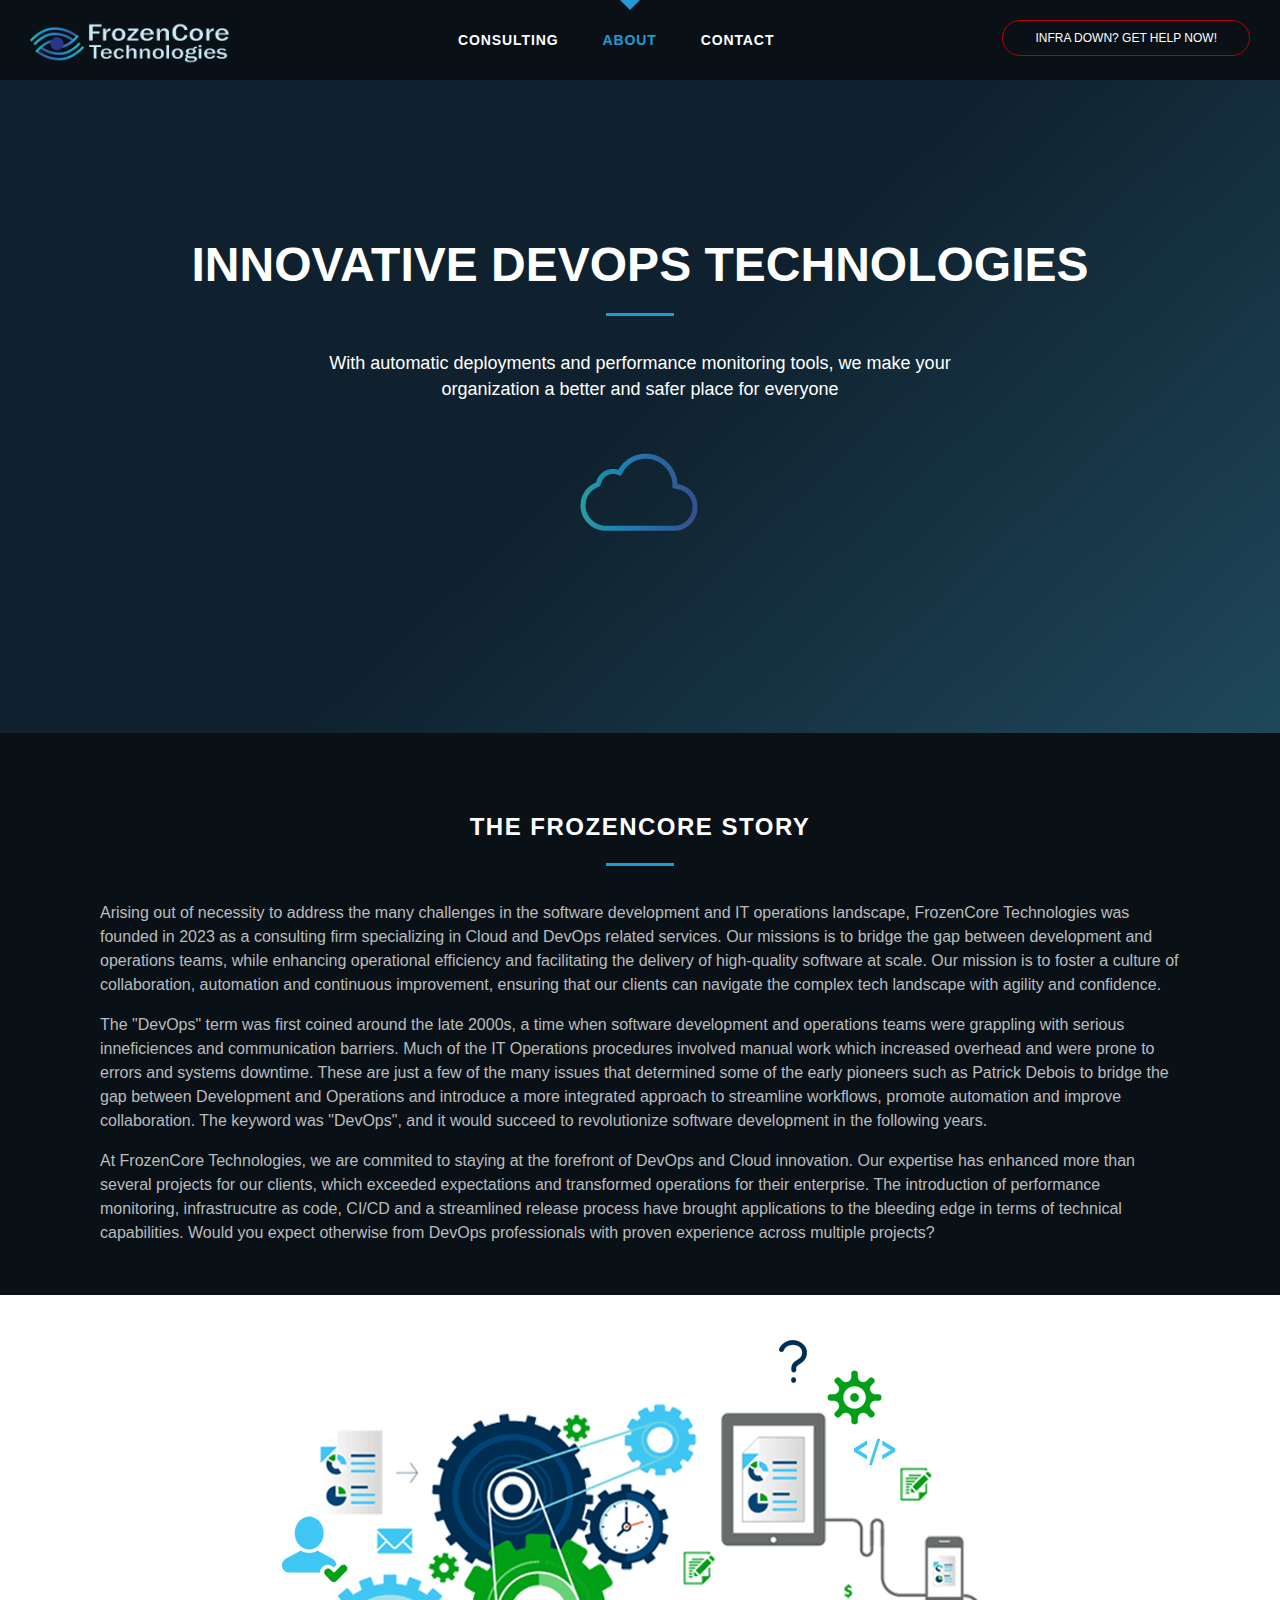
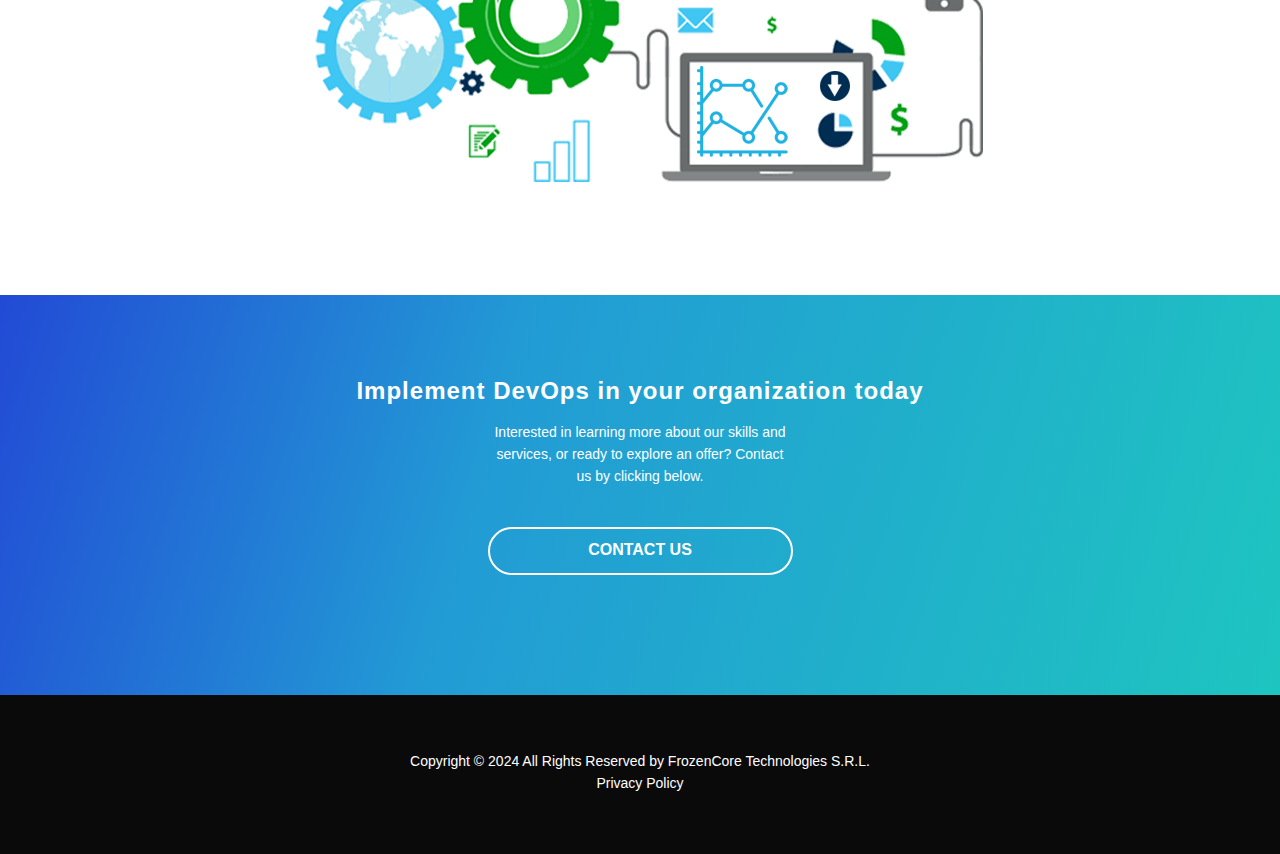
<file: about.html>
<!DOCTYPE html>
<html lang="en">
    <head>
        <meta charSet="utf-8"/>
        <meta http-equiv="X-UA-Compatible" content="IE=edge"/>
        <meta name="viewport" content="width=device-width, initial-scale=1.0"/>
        <title data-react-helmet="true">Frozencore</title>
        <link data-react-helmet="true" rel="shortcut icon" type="image/png" href="/static/favicon.cdd82054.ico"/>
        <meta data-react-helmet="true" name="description" content="Frozencore"/>
        <meta data-react-helmet="true" name="keywords" content="devops, cloud services, ci/cd"/>
        <meta data-react-helmet="true" name="viewport" content="width=device-width, initial-scale=1, shrink-to-fit=no"/>
        <meta data-react-helmet="true" property="og:title" content="Frozencore"/>
        <meta data-react-helmet="true" property="og:url" content="https://frozencore.dev"/>
        <meta data-react-helmet="true" property="og:site_name" content="Frozencore"/>
        <meta data-react-helmet="true" property="og:type" content="website"/>
        <meta data-react-helmet="true" property="og:image" content="https://frozencore.dev/logo.png"/>
        <meta data-react-helmet="true" property="og:image:url" content="https://frozencore.dev/logo.png"/>
        <meta data-react-helmet="true" property="og:image:secure_url" content="https://frozencore.dev/logo.png"/>
        <meta data-react-helmet="true" property="og:image:type" content="image/png"/>
        <meta data-react-helmet="true" property="og:image:width" content="1200"/>
        <meta data-react-helmet="true" property="og:image:height" content="627"/>
        <meta data-react-helmet="true" property="og:description" content="DevOps Services"/>
        <meta data-react-helmet="true" property="fb:admins"/>
        <link rel="stylesheet" href="styles.css">
    </head>
    <style>
        .generic-banner-inner:after {
            content: "";
            background: url(images/cloud.png) no-repeat 0 0;
            display: block;
            margin: 50px auto 0;
            height: 100px;
            width: 120px;
}
    </style>
    <body>
        <div id="___gatsby">
            <div data-reactroot="">
                <div>
                    <header class="header">
                        <!-- Mobile Menu Trigger -->
                        <button class="mobile-menu-toggle" aria-label="Toggle menu">
                            <svg aria-hidden="true" focusable="false" xmlns="http://www.w3.org/2000/svg" viewBox="0 0 24 24" width="24" height="24">
                                <path fill="currentColor" d="M3 6h18v2H3V6zm0 5h18v2H3v-2zm0 5h18v2H3v-2z"/>
                            </svg>
                        </button>

                        <!-- Mobile Menu Container -->
                        <nav class="mobile-menu" role="navigation">
                        <ul>
                            <li><a href="/">Consulting</a></li>
                            <li><a href="/about">About</a></li>
                            <li><a href="/contact">Contact</a></li>
                        </ul>
                        </nav>
                        <button class="menu-toggler">
                            <svg aria-hidden="true" focusable="false" data-prefix="far" data-icon="align-left" class="svg-inline--fa fa-align-left fa-w-14 " role="img" xmlns="http://www.w3.org/2000/svg" viewBox="0 0 448 512">
                                <path fill="currentColor" d="M12.83 344h262.34A12.82 12.82 0 0 0 288 331.17v-22.34A12.82 12.82 0 0 0 275.17 296H12.83A12.82 12.82 0 0 0 0 308.83v22.34A12.82 12.82 0 0 0 12.83 344zm0-256h262.34A12.82 12.82 0 0 0 288 75.17V52.83A12.82 12.82 0 0 0 275.17 40H12.83A12.82 12.82 0 0 0 0 52.83v22.34A12.82 12.82 0 0 0 12.83 88zM432 168H16a16 16 0 0 0-16 16v16a16 16 0 0 0 16 16h416a16 16 0 0 0 16-16v-16a16 16 0 0 0-16-16zm0 256H16a16 16 0 0 0-16 16v16a16 16 0 0 0 16 16h416a16 16 0 0 0 16-16v-16a16 16 0 0 0-16-16z"></path>
                            </svg>
                        </button>
                        <a class="header-logo-wrap" href="/">
                            <img src="images/logo.png" alt="FrozenCore logo" class="header-logo"/>
                        </a>
                        <nav class="desktop-nav">
                            <a class="desktop-nav-item" href="/">Consulting</a>
                            <a class="active desktop-nav-item" href="/about">About</a>
                            <a class="desktop-nav-item" href="/contact">Contact</a>
                        </nav>
                        <a href="mailto:adrianpopescu195@gmail.com?subject=911%20-%20DevOps%20Services%20Needed&amp;" class="header-button-911">Infra down? Get Help Now!</a>
                    </header>
                </div>
                <div>
                    <main>
                        <section class="generic-banner-section">
                            <div class="generic-banner-inner">
                                <h1 class="generic-banner-heading">Innovative DevOps Technologies</h1>
                                <p class="generic-banner-caption">With automatic deployments and performance monitoring tools, we make your organization a better and safer place for everyone</p>
                            </div>
                        </section>
                        <section class="text-section undefined undefined">
                            <div class="text-inner no-image">
                                <div class="content">
                                    <h3 class="text-heading">The FrozenCore Story</h3>
                                    <p class="text-content">Arising out of necessity to address the many challenges in the software development and IT operations landscape, FrozenCore Technologies was founded in 2023 as a consulting firm specializing in Cloud and DevOps related services. Our missions is to bridge the gap between development and operations teams, while enhancing operational efficiency and facilitating the delivery of high-quality software at scale. Our mission is to foster a culture of collaboration, automation and continuous improvement, ensuring that our clients can navigate the complex tech landscape with agility and confidence. </p>
                                    <p class="text-content">The "DevOps" term was first coined around the late 2000s, a time when software development and operations teams were grappling with serious inneficiences and communication barriers. Much of the IT Operations procedures involved manual work which increased overhead and were prone to errors and systems downtime. These are just a few of the many issues that determined some of the early pioneers such as Patrick Debois to bridge the gap between Development and Operations and introduce a more integrated approach to streamline workflows, promote automation and improve collaboration. The keyword was "DevOps", and it would succeed to revolutionize software development in the following years. </p>
                                    <p class="text-content">At FrozenCore Technologies, we are commited to staying at the forefront of DevOps and Cloud innovation. Our expertise has enhanced more than several projects for our clients, which exceeded expectations and transformed operations for their enterprise. The introduction of performance monitoring, infrastrucutre as code, CI/CD and a streamlined release process have brought applications to the bleeding edge in terms of technical capabilities. Would you expect otherwise from DevOps professionals with proven experience across multiple projects?</p>
                                </div>
                            </div>
                        </section>
                        <section class="customers-section">
                            <div class="customers-inner">
                                <img src="images/sdlc.png" class="customers-images-bigger"/>
                            </div>
                        </section>
                        <div class="link-tiles-section">
                            <div class="link-tiles-inner">
                                <div class="link-tile">
                                    <h4 class="link-tile-heading">Implement DevOps in your organization today</h4>
                                    <p class="link-tile-text">Interested in learning more about our skills and services, or ready to explore an offer? Contact us by clicking below.</p>
                                    <a href="mailto:adrianpopescu195@gmail.com" class="link-tile-button">CONTACT US</a>
                                </div>
                            </div>
                        </div>
                    </main>
                </div>
                <footer class="footer">
                    <div class="footer-blurb">
                        Copyright © 2024 All Rights Reserved by FrozenCore Technologies S.R.L. <br/>
                        <a href="/privacy-policy">Privacy Policy</a>
                    </div>
                </footer>
            </div>
        </div>
        <script src="script.js"></script>
    </body>
</html>
</file>
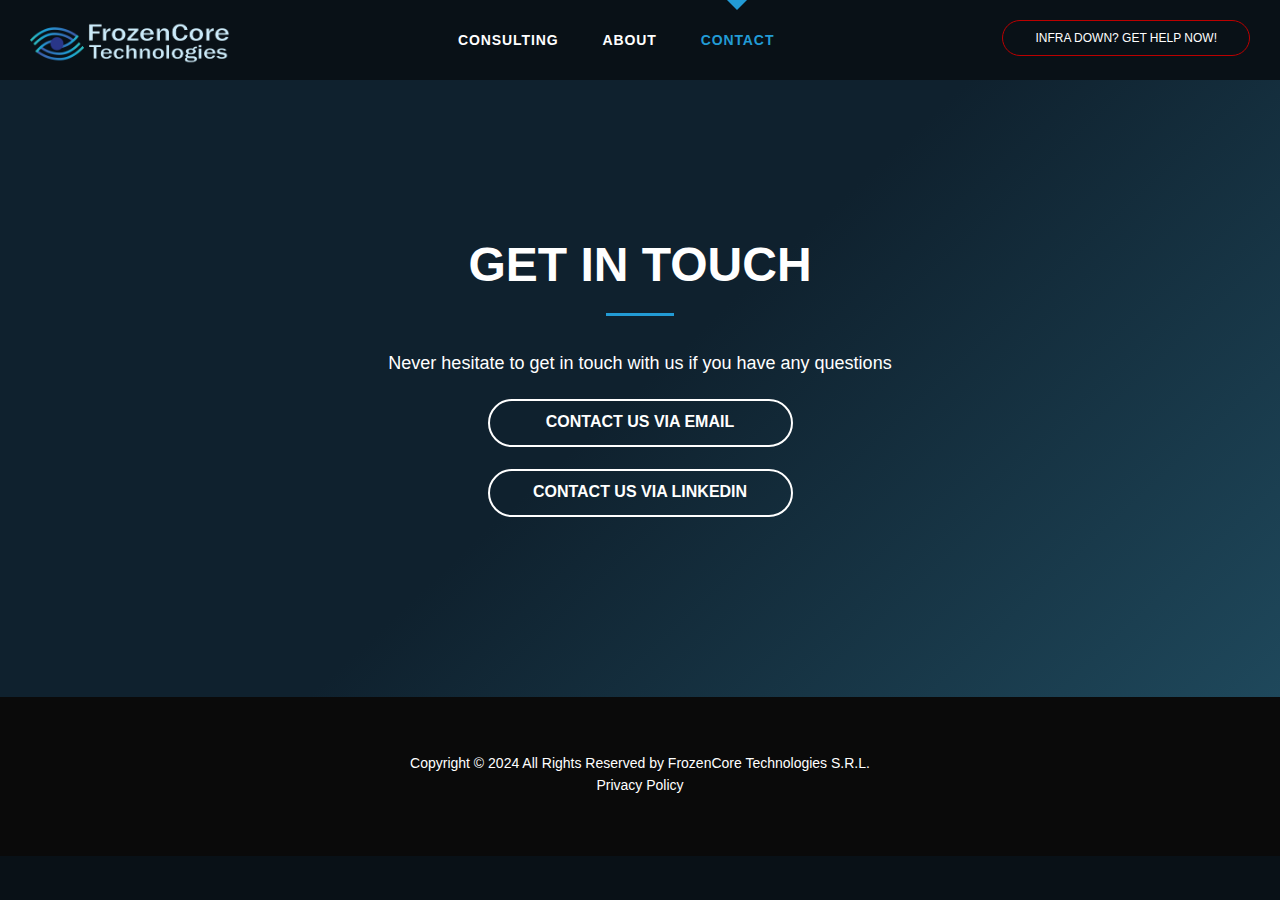
<file: contact.html>
<!DOCTYPE html>
<html lang="en">
    <head>
        <meta charSet="utf-8"/>
        <meta http-equiv="X-UA-Compatible" content="IE=edge"/>
        <meta name="viewport" content="width=device-width, initial-scale=1.0"/>
        <title data-react-helmet="true">Frozencore</title>
        <link data-react-helmet="true" rel="shortcut icon" type="image/png" href="/static/favicon.cdd82054.ico"/>
        <meta data-react-helmet="true" name="description" content="Frozencore"/>
        <meta data-react-helmet="true" name="keywords" content="devops, cloud services, ci/cd"/>
        <meta data-react-helmet="true" name="viewport" content="width=device-width, initial-scale=1, shrink-to-fit=no"/>
        <meta data-react-helmet="true" property="og:title" content="Frozencore"/>
        <meta data-react-helmet="true" property="og:url" content="https://frozencore.dev"/>
        <meta data-react-helmet="true" property="og:site_name" content="Frozencore"/>
        <meta data-react-helmet="true" property="og:type" content="website"/>
        <meta data-react-helmet="true" property="og:image" content="https://frozencore.dev/logo.png"/>
        <meta data-react-helmet="true" property="og:image:url" content="https://frozencore.dev/logo.png"/>
        <meta data-react-helmet="true" property="og:image:secure_url" content="https://frozencore.dev/logo.png"/>
        <meta data-react-helmet="true" property="og:image:type" content="image/png"/>
        <meta data-react-helmet="true" property="og:image:width" content="1200"/>
        <meta data-react-helmet="true" property="og:image:height" content="627"/>
        <meta data-react-helmet="true" property="og:description" content="DevOps Services"/>
        <meta data-react-helmet="true" property="fb:admins"/>
        <link rel="stylesheet" href="styles.css">
    </head>
    <body>
        <div id="___gatsby">
            <div data-reactroot="">
                <div>
                    <header class="header">
                        <!-- Mobile Menu Trigger -->
                        <button class="mobile-menu-toggle" aria-label="Toggle menu">
                            <svg aria-hidden="true" focusable="false" xmlns="http://www.w3.org/2000/svg" viewBox="0 0 24 24" width="24" height="24">
                                <path fill="currentColor" d="M3 6h18v2H3V6zm0 5h18v2H3v-2zm0 5h18v2H3v-2z"/>
                            </svg>
                        </button>

                        <!-- Mobile Menu Container -->
                        <nav class="mobile-menu" role="navigation">
                        <ul>
                            <li><a href="/">Consulting</a></li>
                            <li><a href="/about">About</a></li>
                            <li><a href="/contact">Contact</a></li>
                        </ul>
                        </nav>
                        <button class="menu-toggler">
                            <svg aria-hidden="true" focusable="false" data-prefix="far" data-icon="align-left" class="svg-inline--fa fa-align-left fa-w-14 " role="img" xmlns="http://www.w3.org/2000/svg" viewBox="0 0 448 512">
                                <path fill="currentColor" d="M12.83 344h262.34A12.82 12.82 0 0 0 288 331.17v-22.34A12.82 12.82 0 0 0 275.17 296H12.83A12.82 12.82 0 0 0 0 308.83v22.34A12.82 12.82 0 0 0 12.83 344zm0-256h262.34A12.82 12.82 0 0 0 288 75.17V52.83A12.82 12.82 0 0 0 275.17 40H12.83A12.82 12.82 0 0 0 0 52.83v22.34A12.82 12.82 0 0 0 12.83 88zM432 168H16a16 16 0 0 0-16 16v16a16 16 0 0 0 16 16h416a16 16 0 0 0 16-16v-16a16 16 0 0 0-16-16zm0 256H16a16 16 0 0 0-16 16v16a16 16 0 0 0 16 16h416a16 16 0 0 0 16-16v-16a16 16 0 0 0-16-16z"></path>
                            </svg>
                        </button>
                        <a class="header-logo-wrap" href="/">
                            <img src="images/logo.png" alt="FrozenCore logo" class="header-logo"/>
                        </a>
                        <nav class="desktop-nav">
                            <a class="desktop-nav-item" href="/">Consulting</a>
                            <a class="desktop-nav-item" href="/about">About</a>
                            <a class="active desktop-nav-item" href="/contact">Contact</a>
                        </nav>
                        <a href="mailto:adrianpopescu195@gmail.com?subject=911%20-%20DevOps%20Services%20Needed&amp;" class="header-button-911">Infra down? Get Help Now!</a>
                    </header>
                    <div>
                        <div class="bm-overlay" style="position:fixed;z-index:1000;width:100%;height:100%;background:rgba(0, 0, 0, 0.3);opacity:0;-moz-transform:translate3d(100%, 0, 0);-ms-transform:translate3d(100%, 0, 0);-o-transform:translate3d(100%, 0, 0);-webkit-transform:translate3d(100%, 0, 0);transform:translate3d(100%, 0, 0);transition:opacity 0.3s, transform 0s 0.3s"></div>
                        <div>
                            <div class="bm-burger-button" style="z-index:1000;display:none">
                                <button id="react-burger-menu-btn" style="position:absolute;left:0;top:0;z-index:1;width:100%;height:100%;margin:0;padding:0;border:none;font-size:0;background:transparent;cursor:pointer">Open Menu</button>
                                <span>
                                    <span class="bm-burger-bars" style="position:absolute;height:20%;left:0;right:0;top:0%;opacity:1"></span>
                                    <span class="bm-burger-bars" style="position:absolute;height:20%;left:0;right:0;top:40%;opacity:1"></span>
                                    <span class="bm-burger-bars" style="position:absolute;height:20%;left:0;right:0;top:80%;opacity:1"></span>
                                </span>
                            </div>
                        </div>
                        <div id="" class="bm-menu-wrap mobile-navigation" style="position:fixed;right:inherit;z-index:1100;width:100%;height:100%;-moz-transform:translate3d(-100%, 0, 0);-ms-transform:translate3d(-100%, 0, 0);-o-transform:translate3d(-100%, 0, 0);-webkit-transform:translate3d(-100%, 0, 0);transform:translate3d(-100%, 0, 0);transition:all 0.5s" aria-hidden="true">
                            <div class="bm-menu" style="height:100%;box-sizing:border-box;overflow:auto">
                                <nav class="bm-item-list" style="height:100%">
                                    <a class="bm-item mobile-nav-item" style="display:block" tabindex="-1" href="/index">Consulting</a>
                                    <a class="bm-item mobile-nav-item" style="display:block" tabindex="-1" href="/about">About</a>
                                    <a class="active bm-item mobile-nav-item" style="display:block" tabindex="-1" href="/contact">Contact</a>
                                </nav>
                            </div>
                            <div>
                                <div class="bm-cross-button" style="position:absolute;width:24px;height:24px;right:8px;top:8px">
                                    <button id="react-burger-cross-btn" style="position:absolute;left:0;top:0;z-index:1;width:100%;height:100%;margin:0;padding:0;border:none;font-size:0;background:transparent;cursor:pointer" tabindex="-1">Close Menu</button>
                                    <span style="position:absolute;top:6px;right:14px">
                                        <span class="bm-cross" style="position:absolute;width:3px;height:14px;transform:rotate(45deg)"></span>
                                        <span class="bm-cross" style="position:absolute;width:3px;height:14px;transform:rotate(-45deg)"></span>
                                    </span>
                                </div>
                            </div>
                        </div>
                    </div>
                </div>
                <div>
                    <main class="contact">
                        <section class="generic-banner-section">
                            <div class="generic-banner-inner">
                                <h1 class="generic-banner-heading">Get in touch</h1>
                                <p class="generic-banner-caption">Never hesitate to get in touch with us if you have any questions</p> <br/>
                                <a href="mailto:adrianpopescu195@gmail.com" class="link-tile-button">CONTACT US VIA EMAIL</a> <br/> <br/>
                                <a href="https://www.linkedin.com/in/adrian-popescu-59b502142/" class="link-tile-button">CONTACT US VIA LINKEDIN</a> <br/>
                            </div>
                        </section>
                    </main>
                </div>
                <footer class="footer">
                    <div class="footer-blurb">
                        Copyright © 2024 All Rights Reserved by FrozenCore Technologies S.R.L. <br/>
                        <a href="/privacy-policy">Privacy Policy</a>
                    </div>
                </footer>
            </div>
        </div>
        <script src="script.js"></script>
    </body>
</html>
</file>
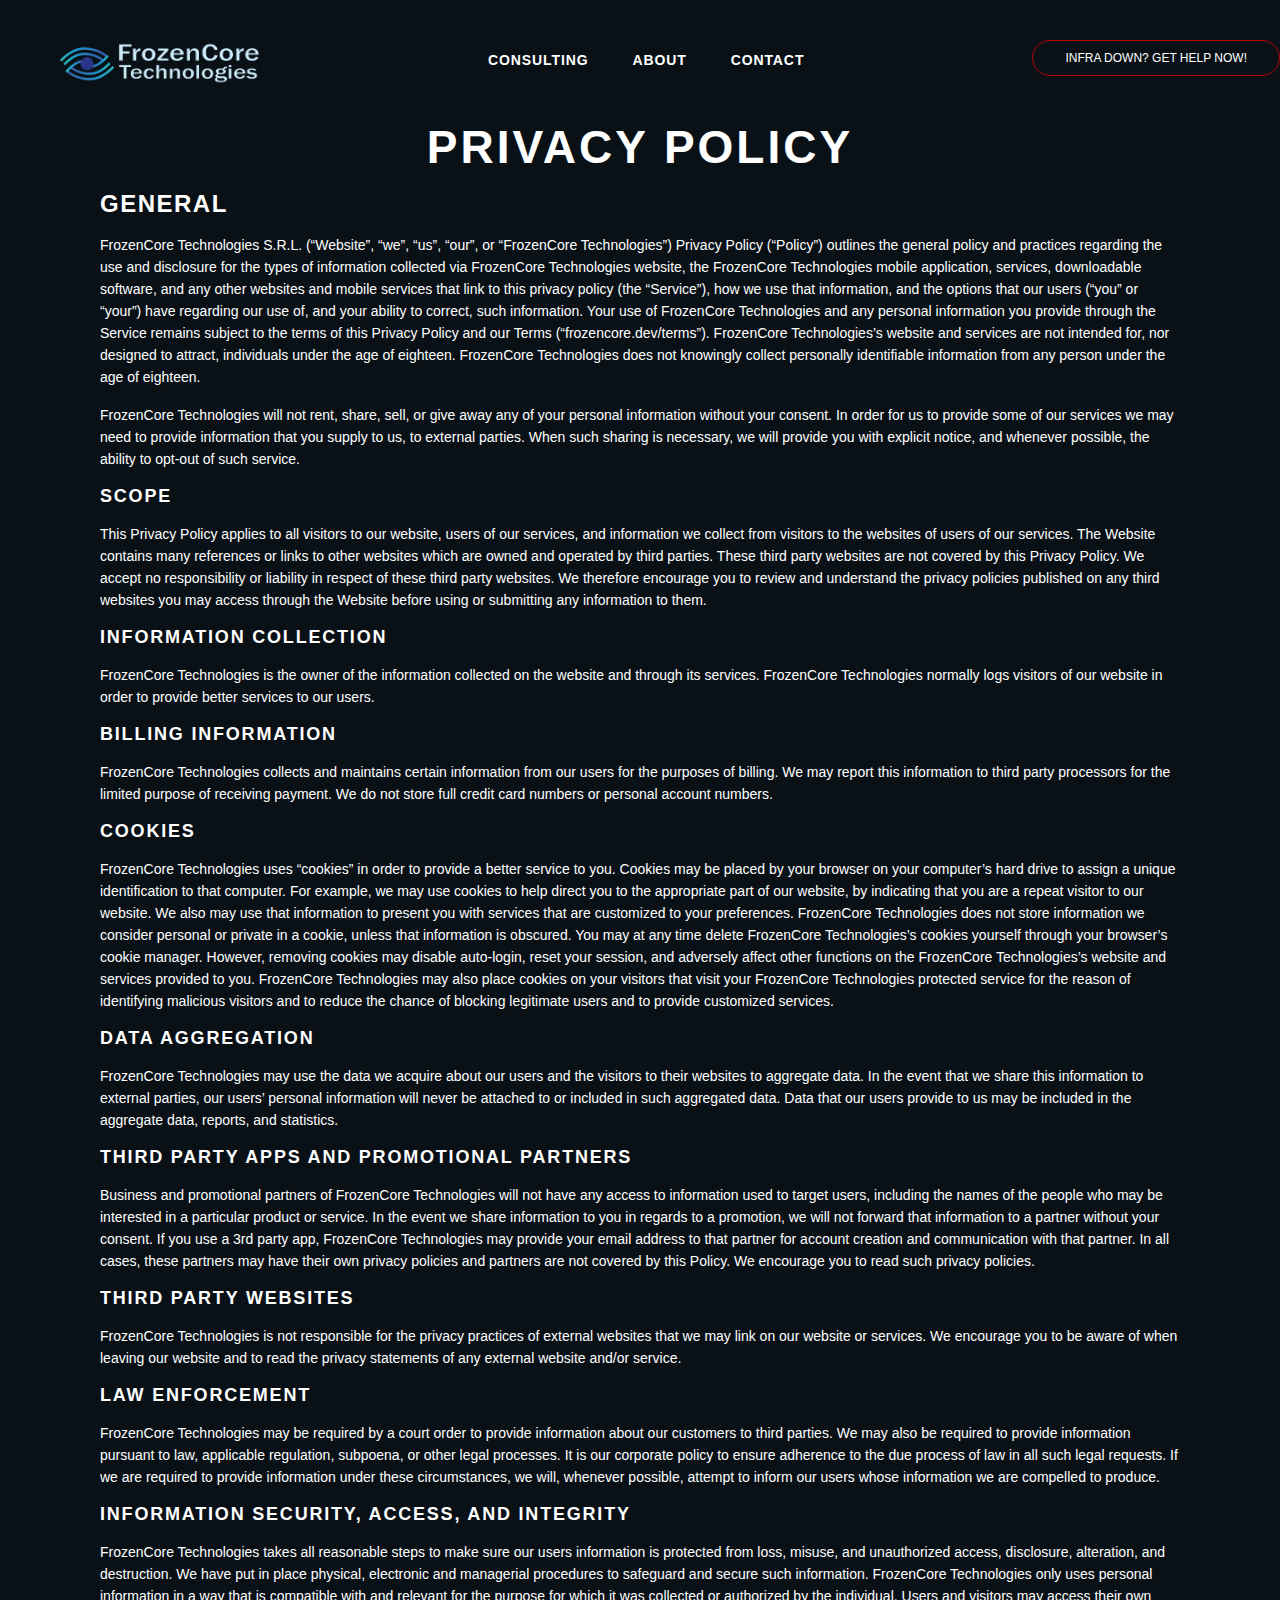
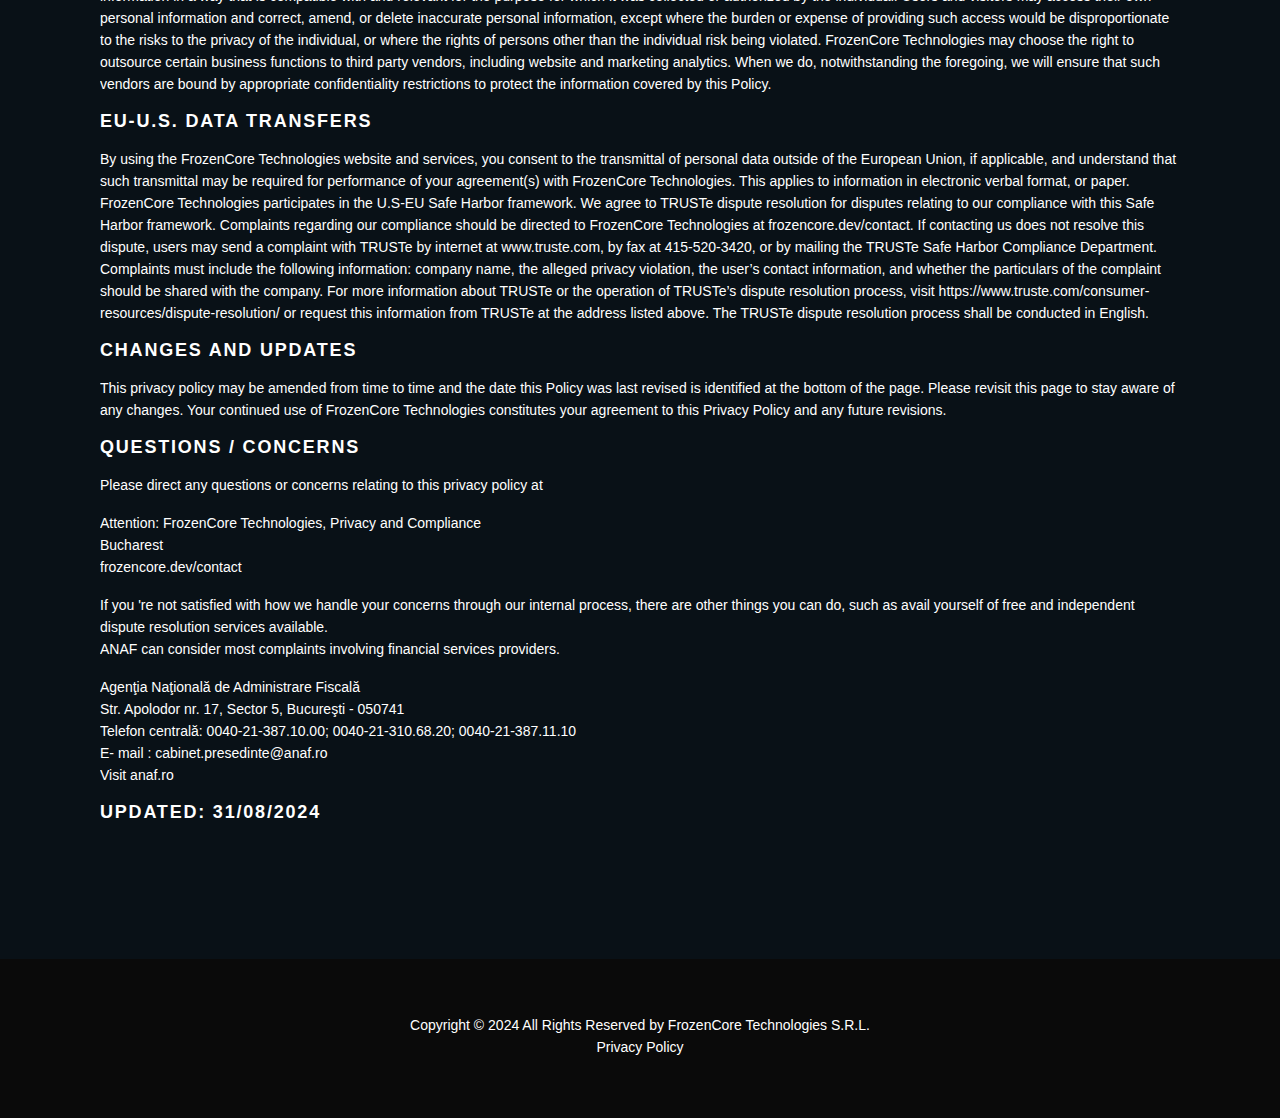
<file: privacy-policy.html>
<!DOCTYPE html>
<html lang="en">
    <head>
        <meta charSet="utf-8"/>
        <meta http-equiv="X-UA-Compatible" content="IE=edge"/>
        <meta name="viewport" content="width=device-width, initial-scale=1.0"/>
        <title data-react-helmet="true">Frozencore</title>
        <link data-react-helmet="true" rel="shortcut icon" type="image/png" href="/static/favicon.cdd82054.ico"/>
        <meta data-react-helmet="true" name="description" content="Frozencore"/>
        <meta data-react-helmet="true" name="keywords" content="devops, cloud services, ci/cd"/>
        <meta data-react-helmet="true" name="viewport" content="width=device-width, initial-scale=1, shrink-to-fit=no"/>
        <meta data-react-helmet="true" property="og:title" content="Frozencore"/>
        <meta data-react-helmet="true" property="og:url" content="https://frozencore.dev"/>
        <meta data-react-helmet="true" property="og:site_name" content="Frozencore"/>
        <meta data-react-helmet="true" property="og:type" content="website"/>
        <meta data-react-helmet="true" property="og:image" content="https://frozencore.dev/logo.png"/>
        <meta data-react-helmet="true" property="og:image:url" content="https://frozencore.dev/logo.png"/>
        <meta data-react-helmet="true" property="og:image:secure_url" content="https://frozencore.dev/logo.png"/>
        <meta data-react-helmet="true" property="og:image:type" content="image/png"/>
        <meta data-react-helmet="true" property="og:image:width" content="1200"/>
        <meta data-react-helmet="true" property="og:image:height" content="627"/>
        <meta data-react-helmet="true" property="og:description" content="DevOps Services"/>
        <meta data-react-helmet="true" property="fb:admins"/>
        <link rel="stylesheet" href="styles.css">
    </head>
    <body>
        <div id="___gatsby">
            <div data-reactroot="">
                <div>
                    <header class="header">
                        <header class="header">
                            <!-- Mobile Menu Trigger -->
                            <button class="mobile-menu-toggle" aria-label="Toggle menu">
                                <svg aria-hidden="true" focusable="false" xmlns="http://www.w3.org/2000/svg" viewBox="0 0 24 24" width="24" height="24">
                                    <path fill="currentColor" d="M3 6h18v2H3V6zm0 5h18v2H3v-2zm0 5h18v2H3v-2z"/>
                                </svg>
                            </button>
    
                            <!-- Mobile Menu Container -->
                            <nav class="mobile-menu" role="navigation">
                            <ul>
                                <li><a href="">Consulting</a></li>
                                <li><a href="/about">About</a></li>
                                <li><a href="/contact">Contact</a></li>
                            </ul>
                            </nav>
                            <button class="menu-toggler">
                                <svg aria-hidden="true" focusable="false" data-prefix="far" data-icon="align-left" class="svg-inline--fa fa-align-left fa-w-14 " role="img" xmlns="http://www.w3.org/2000/svg" viewBox="0 0 448 512">
                                    <path fill="currentColor" d="M12.83 344h262.34A12.82 12.82 0 0 0 288 331.17v-22.34A12.82 12.82 0 0 0 275.17 296H12.83A12.82 12.82 0 0 0 0 308.83v22.34A12.82 12.82 0 0 0 12.83 344zm0-256h262.34A12.82 12.82 0 0 0 288 75.17V52.83A12.82 12.82 0 0 0 275.17 40H12.83A12.82 12.82 0 0 0 0 52.83v22.34A12.82 12.82 0 0 0 12.83 88zM432 168H16a16 16 0 0 0-16 16v16a16 16 0 0 0 16 16h416a16 16 0 0 0 16-16v-16a16 16 0 0 0-16-16zm0 256H16a16 16 0 0 0-16 16v16a16 16 0 0 0 16 16h416a16 16 0 0 0 16-16v-16a16 16 0 0 0-16-16z"></path>
                                </svg>
                            </button>
                            <a class="header-logo-wrap" href="/">
                                <img src="images/logo.png" alt="FrozenCore logo" class="header-logo"/>
                            </a>
                            <nav class="desktop-nav">
                                <a class="desktop-nav-item" href="/">Consulting</a>
                                <a class="desktop-nav-item" href="/about">About</a>
                                <a class="desktop-nav-item" href="/contact">Contact</a>
                            </nav>
                            <a href="mailto:adrianpopescu195@gmail.com?subject=911%20-%20DevOps%20Services%20Needed&amp;" class="header-button-911">Infra down? Get Help Now!</a>
                        </header>
                        <div>
                            <div class="bm-overlay" style="position:fixed;z-index:1000;width:100%;height:100%;background:rgba(0, 0, 0, 0.3);opacity:0;-moz-transform:translate3d(100%, 0, 0);-ms-transform:translate3d(100%, 0, 0);-o-transform:translate3d(100%, 0, 0);-webkit-transform:translate3d(100%, 0, 0);transform:translate3d(100%, 0, 0);transition:opacity 0.3s, transform 0s 0.3s"></div>
                            <div>
                                <div class="bm-burger-button" style="z-index:1000;display:none">
                                    <button id="react-burger-menu-btn" style="position:absolute;left:0;top:0;z-index:1;width:100%;height:100%;margin:0;padding:0;border:none;font-size:0;background:transparent;cursor:pointer">Open Menu</button>
                                    <span>
                                        <span class="bm-burger-bars" style="position:absolute;height:20%;left:0;right:0;top:0%;opacity:1"></span>
                                        <span class="bm-burger-bars" style="position:absolute;height:20%;left:0;right:0;top:40%;opacity:1"></span>
                                        <span class="bm-burger-bars" style="position:absolute;height:20%;left:0;right:0;top:80%;opacity:1"></span>
                                    </span>
                                </div>
                            </div>
                        <div id="" class="bm-menu-wrap mobile-navigation" style="position:fixed;right:inherit;z-index:1100;width:100%;height:100%;-moz-transform:translate3d(-100%, 0, 0);-ms-transform:translate3d(-100%, 0, 0);-o-transform:translate3d(-100%, 0, 0);-webkit-transform:translate3d(-100%, 0, 0);transform:translate3d(-100%, 0, 0);transition:all 0.5s" aria-hidden="true">
                            <div class="bm-menu" style="height:100%;box-sizing:border-box;overflow:auto">
                                <nav class="bm-item-list" style="height:100%">
                                    <a class="bm-item mobile-nav-item" style="display:block" tabindex="-1" href="/">Consulting</a>
                                    <a class="bm-item mobile-nav-item" style="display:block" tabindex="-1" href="/about">About</a>
                                    <a class="bm-item mobile-nav-item" style="display:block" tabindex="-1" href="/contact">Contact</a>
                                </nav>
                            </div>
                            <div>
                                <div class="bm-cross-button" style="position:absolute;width:24px;height:24px;right:8px;top:8px">
                                    <button id="react-burger-cross-btn" style="position:absolute;left:0;top:0;z-index:1;width:100%;height:100%;margin:0;padding:0;border:none;font-size:0;background:transparent;cursor:pointer" tabindex="-1">Close Menu</button>
                                    <span style="position:absolute;top:6px;right:14px">
                                        <span class="bm-cross" style="position:absolute;width:3px;height:14px;transform:rotate(45deg)"></span>
                                        <span class="bm-cross" style="position:absolute;width:3px;height:14px;transform:rotate(-45deg)"></span>
                                    </span>
                                </div>
                            </div>
                        </div>
                    </div>
                </div>
                <div>
                    <main>
                        <div class="privacy-policy">
                            <h2>Privacy Policy</h2>
                            <div class="policy-section">
                                <h3>General</h3>
                                <p>FrozenCore Technologies S.R.L. (“Website”, “we”, “us”, “our”, or “FrozenCore Technologies”) Privacy Policy (“Policy”) outlines the general policy and practices regarding the use and disclosure for the types of information collected via FrozenCore Technologies website, the FrozenCore Technologies mobile application, services, downloadable software, and any other websites and mobile services that link to this privacy policy (the “Service”), how we use that information, and the options that our users (“you” or “your”) have regarding our use of, and your ability to correct, such information. Your use of FrozenCore Technologies and any personal information you provide through the Service remains subject to the terms of this Privacy Policy and our Terms (“frozencore.dev/terms”). FrozenCore Technologies’s website and services are not intended for, nor designed to attract, individuals under the age of eighteen. FrozenCore Technologies does not knowingly collect personally identifiable information from any person under the age of eighteen.</p>
                                <p>FrozenCore Technologies will not rent, share, sell, or give away any of your personal information without your consent. In order for us to provide some of our services we may need to provide information that you supply to us, to external parties. When such sharing is necessary, we will provide you with explicit notice, and whenever possible, the ability to opt-out of such service.
                                <!-- -->
                                </p>
                                <h4>Scope</h4>
                                <p>This Privacy Policy applies to all visitors to our website, users of our services, and information we collect from visitors to the websites of users of our services. The Website contains many references or links to other websites which are owned and operated by third parties. These third party websites are not covered by this Privacy Policy. We accept no responsibility or liability in respect of these third party websites. We therefore encourage you to review and understand the privacy policies published on any third websites you may access through the Website before using or submitting any information to them.
                                <!-- -->
                                </p>
                                <h4>Information Collection</h4>
                                <p>FrozenCore Technologies is the owner of the information collected on the website and through its services. FrozenCore Technologies normally logs visitors of our website in order to provide better services to our users.</p>
                                <h4>Billing Information</h4>
                                <p>FrozenCore Technologies collects and maintains certain information from our users for the purposes of billing. We may report this information to third party processors for the limited purpose of receiving payment. We do not store full credit card numbers or personal account numbers.</p>
                                <h4>Cookies</h4>
                                <p>FrozenCore Technologies uses “cookies” in order to provide a better service to you. Cookies may be placed by your browser on your computer’s hard drive to assign a unique identification to that computer. For example, we may use cookies to help direct you to the appropriate part of our website, by indicating that you are a repeat visitor to our website. We also may use that information to present you with services that are customized to your preferences. FrozenCore Technologies does not store information we consider personal or private in a cookie, unless that information is obscured. You may at any time delete FrozenCore Technologies’s cookies yourself through your browser’s cookie manager. However, removing cookies may disable auto-login, reset your session, and adversely affect other functions on the FrozenCore Technologies’s website and services provided to you. FrozenCore Technologies may also place cookies on your visitors that visit your FrozenCore Technologies protected service for the reason of identifying malicious visitors and to reduce the chance of blocking legitimate users and to provide customized services.</p>
                                <h4>Data Aggregation</h4>
                                <p>FrozenCore Technologies may use the data we acquire about our users and the visitors to their websites to aggregate data. In the event that we share this information to external parties, our users’ personal information will never be attached to or included in such aggregated data. Data that our users provide to us may be included in the aggregate data, reports, and statistics.</p>
                                <h4>Third Party Apps and Promotional Partners</h4>
                                <p>Business and promotional partners of FrozenCore Technologies will not have any access to information used to target users, including the names of the people who may be interested in a particular product or service. In the event we share information to you in regards to a promotion, we will not forward that information to a partner without your consent. If you use a 3rd party app, FrozenCore Technologies may provide your email address to that partner for account creation and communication with that partner. In all cases, these partners may have their own privacy policies and partners are not covered by this Policy. We encourage you to read such privacy policies.
                                <!-- -->
                                </p>
                                <h4>Third Party Websites</h4>
                                <p>FrozenCore Technologies is not responsible for the privacy practices of external websites that we may link on our website or services. We encourage you to be aware of when leaving our website and to read the privacy statements of any external website and/or service.</p>
                                <h4>Law Enforcement</h4>
                                <p>FrozenCore Technologies may be required by a court order to provide information about our customers to third parties. We may also be required to provide information pursuant to law, applicable regulation, subpoena, or other legal processes. It is our corporate policy to ensure adherence to the due process of law in all such legal requests. If we are required to provide information under these circumstances, we will, whenever possible, attempt to inform our users whose information we are compelled to produce.</p>
                                <h4>Information Security, Access, and Integrity</h4>
                                <p>FrozenCore Technologies takes all reasonable steps to make sure our users information is protected from loss, misuse, and unauthorized access, disclosure, alteration, and destruction. We have put in place physical, electronic and managerial procedures to safeguard and secure such information. FrozenCore Technologies only uses personal information in a way that is compatible with and relevant for the purpose for which it was collected or authorized by the individual. Users and visitors may access their own personal information and correct, amend, or delete inaccurate personal information, except where the burden or expense of providing such access would be disproportionate to the risks to the privacy of the individual, or where the rights of persons other than the individual risk being violated. FrozenCore Technologies may choose the right to outsource certain business functions to third party vendors, including website and marketing analytics. When we do, notwithstanding the foregoing, we will ensure that such vendors are bound by appropriate confidentiality restrictions to protect the information covered by this Policy.</p>
                                <h4>EU-U.S. Data Transfers</h4>
                                <p>By using the FrozenCore Technologies website and services, you consent to the transmittal of personal data outside of the European Union, if applicable, and understand that such transmittal may be required for performance of your agreement(s) with FrozenCore Technologies. This applies to information in electronic verbal format, or paper. FrozenCore Technologies participates in the U.S-EU Safe Harbor framework. We agree to TRUSTe dispute resolution for disputes relating to our compliance with this Safe Harbor framework. Complaints regarding our compliance should be directed to FrozenCore Technologies at frozencore.dev/contact. If contacting us does not resolve this dispute, users may send a complaint with TRUSTe by internet at www.truste.com, by fax at 415-520-3420, or by mailing the TRUSTe Safe Harbor Compliance Department. Complaints must include the following information: company name, the alleged privacy violation, the user’s contact information, and whether the particulars of the complaint should be shared with the company. For more information about TRUSTe or the operation of TRUSTe’s dispute resolution process, visit https://www.truste.com/consumer-resources/dispute-resolution/ or request this information from TRUSTe at the address listed above. The TRUSTe dispute resolution process shall be conducted in English.</p>
                                <h4>Changes and Updates</h4>
                                <p>This privacy policy may be amended from time to time and the date this Policy was last revised is identified at the bottom of the page. Please revisit this page to stay aware of any changes. Your continued use of FrozenCore Technologies constitutes your agreement to this Privacy Policy and any future revisions.</p>
                                <h4>Questions / Concerns</h4>
                                <p>Please direct any questions or concerns relating to this privacy policy at</p>
                                <p>
                                    Attention: FrozenCore Technologies, Privacy and Compliance<br/>
                                    Bucharest<br/>frozencore.dev/contact
                                </p>
                                <p>
                                    If you &#x27;re not satisfied with how we handle your concerns through our internal process, there are other things you can do, such as avail yourself of free and independent dispute resolution services available.<br/>ANAF can consider most complaints involving financial services providers. 
                                </p>
                                <p>
                                    Agenţia Naţională de Administrare Fiscală<br/>
                                    Str. Apolodor nr. 17, Sector 5, Bucureşti - 050741<br/>
                                    Telefon centrală: 0040-21-387.10.00; 0040-21-310.68.20; 0040-21-387.11.10<br/>
                                    E- mail : cabinet.presedinte@anaf.ro<br/>
                                    Visit
                                    <!-- -->
                                    <a href="https://anaf.ro/" target="_blank">anaf.ro</a>
                                    <br/>
                                </p>
                                <h4>Updated: 31/08/2024</h4>
                            </div>
                        </div>
                    </main>
                </div>
                <footer class="footer">
                    <div class="footer-blurb">
                        Copyright © 2024 All Rights Reserved by FrozenCore Technologies S.R.L. <br/>
                        <a href="/privacy-policy">Privacy Policy</a>
                    </div>
                </footer>
            </div>
        </div>
        <script src="script.js"></script>
    </body>
</html>
</file>
<file: styles.css>
html {
    font-family: sans-serif;
    -ms-text-size-adjust: 100%;
    -webkit-text-size-adjust: 100%
}

body {
    margin: 0
}

article,aside,details,figcaption,figure,footer,header,main,menu,nav,section,summary {
    display: block
}

audio,canvas,progress,video {
    display: inline-block
}

audio:not([controls]) {
    display: none;
    height: 0
}

progress {
    vertical-align: baseline
}

[hidden],template {
    display: none
}

a {
    background-color: transparent;
    -webkit-text-decoration-skip: objects
}

a:active,a:hover {
    outline-width: 0
}

abbr[title] {
    border-bottom: none;
    text-decoration: underline;
    text-decoration: underline dotted
}

b,strong {
    font-weight: inherit;
    font-weight: bolder
}

dfn {
    font-style: italic
}

h1 {
    font-size: 2em;
    margin: .67em 0
}

mark {
    background-color: #ff0;
    color: #000
}

small {
    font-size: 80%
}

sub,sup {
    font-size: 75%;
    line-height: 0;
    position: relative;
    vertical-align: baseline
}

sub {
    bottom: -.25em
}

sup {
    top: -.5em
}

img {
    border-style: none
}

svg:not(:root) {
    overflow: hidden
}

code,kbd,pre,samp {
    font-family: monospace,monospace;
    font-size: 1em
}

figure {
    margin: 1em 40px
}

hr {
    box-sizing: content-box;
    height: 0;
    overflow: visible
}

button,input,optgroup,select,textarea {
    font: inherit;
    margin: 0
}

optgroup {
    font-weight: 700
}

button,input {
    overflow: visible
}

button,select {
    text-transform: none
}

[type=reset],[type=submit],button,html [type=button] {
    -webkit-appearance: button
}

[type=button]::-moz-focus-inner,[type=reset]::-moz-focus-inner,[type=submit]::-moz-focus-inner,button::-moz-focus-inner {
    border-style: none;
    padding: 0
}

[type=button]:-moz-focusring,[type=reset]:-moz-focusring,[type=submit]:-moz-focusring,button:-moz-focusring {
    outline: 1px dotted ButtonText
}

fieldset {
    border: 1px solid silver;
    margin: 0 2px;
    padding: .35em .625em .75em
}

legend {
    box-sizing: border-box;
    color: inherit;
    display: table;
    max-width: 100%;
    padding: 0;
    white-space: normal
}

textarea {
    overflow: auto
}

[type=checkbox],[type=radio] {
    box-sizing: border-box;
    padding: 0
}

[type=number]::-webkit-inner-spin-button,[type=number]::-webkit-outer-spin-button {
    height: auto
}

[type=search] {
    -webkit-appearance: textfield;
    outline-offset: -2px
}

[type=search]::-webkit-search-cancel-button,[type=search]::-webkit-search-decoration {
    -webkit-appearance: none
}

::-webkit-input-placeholder {
    color: inherit;
    opacity: .54
}

::-webkit-file-upload-button {
    -webkit-appearance: button;
    font: inherit
}

html {
    font: 112.5%/1.45 'georgia',serif;
    box-sizing: border-box;
    overflow-y: scroll;
}

* {
    box-sizing: inherit;
}

*:before {
    box-sizing: inherit;
}

*:after {
    box-sizing: inherit;
}

body {
    color: hsla(0,0%,0%,0.8);
    font-family: 'georgia',serif;
    font-weight: normal;
    word-wrap: break-word;
    font-kerning: normal;
    -moz-font-feature-settings: "kern", "liga", "clig", "calt";
    -ms-font-feature-settings: "kern", "liga", "clig", "calt";
    -webkit-font-feature-settings: "kern", "liga", "clig", "calt";
    font-feature-settings: "kern", "liga", "clig", "calt";
}

img {
    max-width: 100%;
    margin-left: 0;
    margin-right: 0;
    margin-top: 0;
    padding-bottom: 0;
    padding-left: 0;
    padding-right: 0;
    padding-top: 0;
    margin-bottom: 1.45rem;
}

h1 {
    margin-left: 0;
    margin-right: 0;
    margin-top: 0;
    padding-bottom: 0;
    padding-left: 0;
    padding-right: 0;
    padding-top: 0;
    margin-bottom: 1.45rem;
    color: inherit;
    font-family: -apple-system,'BlinkMacSystemFont','Segoe UI','Roboto','Oxygen','Ubuntu','Cantarell','Fira Sans','Droid Sans','Helvetica Neue',sans-serif;
    font-weight: bold;
    text-rendering: optimizeLegibility;
    font-size: 2.25rem;
    line-height: 1.1;
}

h2 {
    margin-left: 0;
    margin-right: 0;
    margin-top: 0;
    padding-bottom: 0;
    padding-left: 0;
    padding-right: 0;
    padding-top: 0;
    margin-bottom: 1.45rem;
    color: inherit;
    font-family: -apple-system,'BlinkMacSystemFont','Segoe UI','Roboto','Oxygen','Ubuntu','Cantarell','Fira Sans','Droid Sans','Helvetica Neue',sans-serif;
    font-weight: bold;
    text-rendering: optimizeLegibility;
    font-size: 1.62671rem;
    line-height: 1.1;
}

h3 {
    margin-left: 0;
    margin-right: 0;
    margin-top: 0;
    padding-bottom: 0;
    padding-left: 0;
    padding-right: 0;
    padding-top: 0;
    margin-bottom: 1.45rem;
    color: inherit;
    font-family: -apple-system,'BlinkMacSystemFont','Segoe UI','Roboto','Oxygen','Ubuntu','Cantarell','Fira Sans','Droid Sans','Helvetica Neue',sans-serif;
    font-weight: bold;
    text-rendering: optimizeLegibility;
    font-size: 1.38316rem;
    line-height: 1.1;
}

h4 {
    margin-left: 0;
    margin-right: 0;
    margin-top: 0;
    padding-bottom: 0;
    padding-left: 0;
    padding-right: 0;
    padding-top: 0;
    margin-bottom: 1.45rem;
    color: inherit;
    font-family: -apple-system,'BlinkMacSystemFont','Segoe UI','Roboto','Oxygen','Ubuntu','Cantarell','Fira Sans','Droid Sans','Helvetica Neue',sans-serif;
    font-weight: bold;
    text-rendering: optimizeLegibility;
    font-size: 1rem;
    line-height: 1.1;
}

h5 {
    margin-left: 0;
    margin-right: 0;
    margin-top: 0;
    padding-bottom: 0;
    padding-left: 0;
    padding-right: 0;
    padding-top: 0;
    margin-bottom: 1.45rem;
    color: inherit;
    font-family: -apple-system,'BlinkMacSystemFont','Segoe UI','Roboto','Oxygen','Ubuntu','Cantarell','Fira Sans','Droid Sans','Helvetica Neue',sans-serif;
    font-weight: bold;
    text-rendering: optimizeLegibility;
    font-size: 0.85028rem;
    line-height: 1.1;
}

h6 {
    margin-left: 0;
    margin-right: 0;
    margin-top: 0;
    padding-bottom: 0;
    padding-left: 0;
    padding-right: 0;
    padding-top: 0;
    margin-bottom: 1.45rem;
    color: inherit;
    font-family: -apple-system,'BlinkMacSystemFont','Segoe UI','Roboto','Oxygen','Ubuntu','Cantarell','Fira Sans','Droid Sans','Helvetica Neue',sans-serif;
    font-weight: bold;
    text-rendering: optimizeLegibility;
    font-size: 0.78405rem;
    line-height: 1.1;
}

hgroup {
    margin-left: 0;
    margin-right: 0;
    margin-top: 0;
    padding-bottom: 0;
    padding-left: 0;
    padding-right: 0;
    padding-top: 0;
    margin-bottom: 1.45rem;
}

ul {
    margin-left: 1.45rem;
    margin-right: 0;
    margin-top: 0;
    padding-bottom: 0;
    padding-left: 0;
    padding-right: 0;
    padding-top: 0;
    margin-bottom: 1.45rem;
    list-style-position: outside;
    list-style-image: none;
}

ol {
    margin-left: 1.45rem;
    margin-right: 0;
    margin-top: 0;
    padding-bottom: 0;
    padding-left: 0;
    padding-right: 0;
    padding-top: 0;
    margin-bottom: 1.45rem;
    list-style-position: outside;
    list-style-image: none;
}

dl {
    margin-left: 0;
    margin-right: 0;
    margin-top: 0;
    padding-bottom: 0;
    padding-left: 0;
    padding-right: 0;
    padding-top: 0;
    margin-bottom: 1.45rem;
}

dd {
    margin-left: 0;
    margin-right: 0;
    margin-top: 0;
    padding-bottom: 0;
    padding-left: 0;
    padding-right: 0;
    padding-top: 0;
    margin-bottom: 1.45rem;
}

p {
    margin-left: 0;
    margin-right: 0;
    margin-top: 0;
    padding-bottom: 0;
    padding-left: 0;
    padding-right: 0;
    padding-top: 0;
    margin-bottom: 1.45rem;
}

figure {
    margin-left: 0;
    margin-right: 0;
    margin-top: 0;
    padding-bottom: 0;
    padding-left: 0;
    padding-right: 0;
    padding-top: 0;
    margin-bottom: 1.45rem;
}

pre {
    margin-left: 0;
    margin-right: 0;
    margin-top: 0;
    padding-bottom: 0;
    padding-left: 0;
    padding-right: 0;
    padding-top: 0;
    margin-bottom: 1.45rem;
    font-size: 0.85rem;
    line-height: 1.42;
    background: hsla(0,0%,0%,0.04);
    border-radius: 3px;
    overflow: auto;
    word-wrap: normal;
    padding: 1.45rem;
}

table {
    margin-left: 0;
    margin-right: 0;
    margin-top: 0;
    padding-bottom: 0;
    padding-left: 0;
    padding-right: 0;
    padding-top: 0;
    margin-bottom: 1.45rem;
    font-size: 1rem;
    line-height: 1.45rem;
    border-collapse: collapse;
    width: 100%;
}

fieldset {
    margin-left: 0;
    margin-right: 0;
    margin-top: 0;
    padding-bottom: 0;
    padding-left: 0;
    padding-right: 0;
    padding-top: 0;
    margin-bottom: 1.45rem;
}

blockquote {
    margin-left: 1.45rem;
    margin-right: 1.45rem;
    margin-top: 0;
    padding-bottom: 0;
    padding-left: 0;
    padding-right: 0;
    padding-top: 0;
    margin-bottom: 1.45rem;
}

form {
    margin-left: 0;
    margin-right: 0;
    margin-top: 0;
    padding-bottom: 0;
    padding-left: 0;
    padding-right: 0;
    padding-top: 0;
    margin-bottom: 1.45rem;
}

noscript {
    margin-left: 0;
    margin-right: 0;
    margin-top: 0;
    padding-bottom: 0;
    padding-left: 0;
    padding-right: 0;
    padding-top: 0;
    margin-bottom: 1.45rem;
}

iframe {
    margin-left: 0;
    margin-right: 0;
    margin-top: 0;
    padding-bottom: 0;
    padding-left: 0;
    padding-right: 0;
    padding-top: 0;
    margin-bottom: 1.45rem;
}

hr {
    margin-left: 0;
    margin-right: 0;
    margin-top: 0;
    padding-bottom: 0;
    padding-left: 0;
    padding-right: 0;
    padding-top: 0;
    margin-bottom: calc(1.45rem - 1px);
    background: hsla(0,0%,0%,0.2);
    border: none;
    height: 1px;
}

address {
    margin-left: 0;
    margin-right: 0;
    margin-top: 0;
    padding-bottom: 0;
    padding-left: 0;
    padding-right: 0;
    padding-top: 0;
    margin-bottom: 1.45rem;
}

b {
    font-weight: bold;
}

strong {
    font-weight: bold;
}

dt {
    font-weight: bold;
}

th {
    font-weight: bold;
}

li {
    margin-bottom: calc(1.45rem / 2);
}

ol li {
    padding-left: 0;
}

ul li {
    padding-left: 0;
}

li > ol {
    margin-left: 1.45rem;
    margin-bottom: calc(1.45rem / 2);
    margin-top: calc(1.45rem / 2);
}

li > ul {
    margin-left: 1.45rem;
    margin-bottom: calc(1.45rem / 2);
    margin-top: calc(1.45rem / 2);
}

blockquote *:last-child {
    margin-bottom: 0;
}

li *:last-child {
    margin-bottom: 0;
}

p *:last-child {
    margin-bottom: 0;
}

li > p {
    margin-bottom: calc(1.45rem / 2);
}

code {
    font-size: 0.85rem;
    line-height: 1.45rem;
}

kbd {
    font-size: 0.85rem;
    line-height: 1.45rem;
}

samp {
    font-size: 0.85rem;
    line-height: 1.45rem;
}

abbr {
    border-bottom: 1px dotted hsla(0,0%,0%,0.5);
    cursor: help;
}

acronym {
    border-bottom: 1px dotted hsla(0,0%,0%,0.5);
    cursor: help;
}

abbr[title] {
    border-bottom: 1px dotted hsla(0,0%,0%,0.5);
    cursor: help;
    text-decoration: none;
}

thead {
    text-align: left;
}

td,th {
    text-align: left;
    border-bottom: 1px solid hsla(0,0%,0%,0.12);
    font-feature-settings: "tnum";
    -moz-font-feature-settings: "tnum";
    -ms-font-feature-settings: "tnum";
    -webkit-font-feature-settings: "tnum";
    padding-left: 0.96667rem;
    padding-right: 0.96667rem;
    padding-top: 0.725rem;
    padding-bottom: calc(0.725rem - 1px);
}

th:first-child,td:first-child {
    padding-left: 0;
}

th:last-child,td:last-child {
    padding-right: 0;
}

tt,code {
    background-color: hsla(0,0%,0%,0.04);
    border-radius: 3px;
    font-family: "SFMono-Regular", Consolas,"Roboto Mono","Droid Sans Mono","Liberation Mono",Menlo,Courier,monospace;
    padding: 0;
    padding-top: 0.2em;
    padding-bottom: 0.2em;
}

pre code {
    background: none;
    line-height: 1.42;
}

code:before,code:after,tt:before,tt:after {
    letter-spacing: -0.2em;
    content: " ";
}

pre code:before,pre code:after,pre tt:before,pre tt:after {
    content: none;
}

@media only screen and (max-width: 480px) {
    html {
        font-size:100%;
    }
}

html {
    box-sizing: border-box;
    -webkit-tap-highlight-color: rgba(34,155,213,.5)
}

*,:after,:before {
    box-sizing: inherit
}

body {
    -webkit-font-smoothing: antialiased;
    padding: 0
}

blockquote,caption,dd,dl,fieldset,form,h1,h2,h3,h4,h5,h6,hr,legend,ol,p,pre,table,td,th,ul {
    margin: 0;
    padding: 0
}

abbr[title],dfn[title] {
    cursor: help
}

ins,u {
    text-decoration: none
}

ins {
    border-bottom: 1px solid
}

img {
    font-style: italic;
    max-width: 100%;
    height: auto
}

button,input,label,option,select,textarea {
    cursor: pointer
}

/*! normalize.css v3.0.1 | MIT License | git.io/normalize */
html {
    font-family: sans-serif;
    -ms-text-size-adjust: 100%;
    -webkit-text-size-adjust: 100%
}

body {
    margin: 0;
    width: 100%;
    height: 100%
}

article,aside,details,figcaption,figure,footer,header,hgroup,main,nav,section,summary {
    display: block
}

audio,canvas,progress,video {
    display: inline-block;
    vertical-align: baseline
}

audio:not([controls]) {
    display: none;
    height: 0
}

[hidden],template {
    display: none
}

a {
    background: transparent;
    color: #000
}

a:active,a:hover {
    outline: 0;
    text-decoration: none
}

abbr[title] {
    border-bottom: 1px dotted
}

b,strong {
    font-weight: 700
}

dfn {
    font-style: italic
}

h1 {
    font-size: 1.5em;
    margin: 0
}

mark {
    background: #ff0;
    color: #000
}

small {
    font-size: 80%
}

sub,sup {
    font-size: 75%;
    line-height: 0;
    position: relative;
    vertical-align: baseline
}

sup {
    top: -.5em
}

sub {
    bottom: -.25em
}

img {
    border: 0
}

svg:not(:root) {
    overflow: hidden
}

figure {
    margin: 1em 40px
}

hr {
    box-sizing: content-box;
    height: 0
}

pre {
    overflow: auto
}

code,kbd,pre,samp {
    font-family: monospace;
    font-size: 1em
}

button,input,optgroup,select,textarea {
    color: inherit;
    font: inherit;
    margin: 0
}

button {
    overflow: visible
}

button,select {
    text-transform: none
}

button,html input[type=button],input[type=reset],input[type=submit] {
    -webkit-appearance: button;
    cursor: pointer
}

button[disabled],html input[disabled] {
    cursor: default
}

button::-moz-focus-inner,input::-moz-focus-inner {
    border: 0;
    padding: 0
}

input {
    line-height: normal
}

input[type=checkbox],input[type=radio] {
    box-sizing: border-box;
    padding: 0
}

input[type=number]::-webkit-inner-spin-button,input[type=number]::-webkit-outer-spin-button {
    height: auto
}

input[type=search] {
    -webkit-appearance: textfield;
    box-sizing: content-box
}

input[type=search]::-webkit-search-cancel-button,input[type=search]::-webkit-search-decoration {
    -webkit-appearance: none
}

fieldset {
    border: 1px solid silver;
    margin: 0 2px;
    padding: .35em .625em .75em
}

legend {
    border: 0;
    padding: 0
}

textarea {
    overflow: auto
}

optgroup {
    font-weight: 700
}

table {
    border-collapse: collapse;
    border-spacing: 0
}

td,th {
    padding: 0
}

figure,img,picture {
    margin: 0;
    max-width: 100%;
    height: auto
}

body,html {
    overflow-x: hidden
}

body {
    background: #091117
}

.bg-dark-sky-blue {
    background: #229bd5
}

.bg-almost-black,.row-almost-black {
    background: #091117
}

.bg-dark {
    background: #121c24
}

.bg-dark-two,.row-dark-two {
    background: #13212d
}

.diamond-wrapper {
    position: relative
}

@media (-ms-high-contrast:none),screen and (-ms-high-contrast:active) {
    img[src$=".svg"] {
        width: 100%
    }
}

.row-almost-black,.row-dark-two {
    padding-bottom: 130px
}

body {
    color: #fff;
    font-family: proxima-nova,sans-serif;
    font-size: 14px;
    line-height: 22px
}

h1,h2,h3,h4,h5,h6 {
    color: #fff;
    font-weight: 600;
    font-family: Exo,sans-serif;
    margin: 0;
    margin-bottom: 16px;
    text-transform: uppercase
}

.text-dark,.text-dark a,.text-dark h1,.text-dark h2,.text-dark h3,.text-dark h4,.text-dark h5,.text-dark h6,.text-dark p,.text-dark span {
    color: #0d1921
}

h1 {
    font-size: 64px;
    line-height: 1.06;
    letter-spacing: normal
}

@media screen and (max-width: 550px) {
    h1 {
        font-size:42px;
        line-height: 1.1
    }
}

h2 {
    font-size: 46px;
    line-height: normal;
    letter-spacing: 3px
}

@media screen and (max-width: 550px) {
    h2 {
        font-size:36px;
        letter-spacing: 2.3px;
        line-height: normal
    }
}

h3 {
    font-size: 24px;
    line-height: normal;
    letter-spacing: 1.5px
}

@media screen and (max-width: 550px) {
    h3 {
        font-size:22px;
        letter-spacing: 1.4px;
        line-height: normal
    }
}

h4 {
    font-size: 18px;
    line-height: normal;
    letter-spacing: 1.8px
}

h5 {
    letter-spacing: .9px
}

h5,h6 {
    font-size: 14px;
    line-height: normal
}

h6 {
    letter-spacing: 1px
}

p {
    margin-bottom: 16px
}

p:last-child {
    margin-bottom: 0
}

a {
    color: #fff;
    text-decoration: none;
    transition: color .1s ease-in-out
}

a:active,a:focus,a:hover {
    color: shade(#fff,25%)
}

hr {
    border-left: 0;
    border-right: 0;
    border-top: 0
}

::selection {
    background: #b6e0f3
}

::-moz-selection {
    background: #b6e0f3
}

.heading-inline {
    display: inline
}

.text-center {
    text-align: center
}

.social-button {
    height: 38px;
    width: 38px;
    color: #fff;
    border-radius: 50%;
    position: relative;
    top: -10px
}

.social-button:before {
    position: relative;
    top: 10px;
    left: -8px
}

.social-button.fa-facebook:before {
    left: -11px
}

.social-button.fa-google-plus:before {
    left: -5px
}

.social-button.fa-github:before {
    left: -9px
}

.social-button:hover {
    background: #fff;
    color: #229bd5
}

.desktop-nav {
    display: none;
    position: relative;
    top: -20px;
    height: 80px
}

@media screen and (min-width: 1000px) {
    .desktop-nav {
        display:inline-block
    }
}

.desktop-nav-item {
    display: inline-block;
    position: relative;
    height: calc(100% - 20px);
    padding: 29px 20px 0;
    margin-bottom: 20px;
    font-family: Exo,sans-serif;
    text-transform: uppercase;
    font-weight: 600;
    letter-spacing: .9px;
    font-size: 14px
}

.desktop-nav-item .subitem {
    display: none;
    background: #091117;
    position: absolute;
    top: 60px;
    left: 0;
    z-index: 100000;
    padding: 10px 30px;
    height: auto;
    width: 100%;
    font-weight: 400;
    font-size: 13px;
    text-align: left
}

.desktop-nav-item:hover .subitem {
    display: block
}

.desktop-nav-item.active,.desktop-nav-item .active,.desktop-nav-item .subitem:hover,.desktop-nav-item:hover {
    color: #229bd5
}

.desktop-nav-item.active:after,.desktop-nav-item .active:first-child:after {
    position: absolute;
    top: 0;
    left: calc(50% - 10px);
    content: "";
    width: 0;
    height: 0;
    border-style: solid;
    border-width: 10px 10px 0;
    border-color: #229bd5 transparent transparent
}

.mobile-navigation {
    position: fixed;
    top: 0;
    bottom: 0;
    left: 0;
    right: 0;
    background: #091117;
    z-index: 10;
    padding-top: 100px
}

.mobile-navigation .mobile-nav-item {
    display: block;
    font-family: Exo,sans-serif;
    text-transform: uppercase;
    font-size: 16px;
    font-weight: 600;
    line-height: 3;
    letter-spacing: 2.5px;
    color: #fff;
    position: relative;
    padding: 10px 50px
}

.mobile-navigation .mobile-nav-item.subitem {
    margin-top: -15px;
    font-size: 14px;
    font-weight: 400;
    margin-left: 20px
}

.mobile-navigation .mobile-nav-item.subitem.active:before {
    left: -45px
}

.mobile-navigation .mobile-nav-item.active {
    color: #229bd5
}

.mobile-navigation .mobile-nav-item.active:before {
    content: "";
    display: block;
    width: 36px;
    height: 36px;
    background-color: #229bd5;
    position: absolute;
    left: -25px;
    transform: rotate(45deg)
}

.hotlinks-section {
    background: #0d1921;
    padding-top: 60px;
    padding-bottom: 30px
}

@media screen and (max-width: 812px) {
    .hotlinks-section {
        padding-top:10px
    }
}

@media screen and (max-width: 630px) {
    .hotlinks-section {
        padding-top:10px;
        padding-bottom: 10px
    }
}

.hotlinks-inner {
    position: relative;
    display: block;
    margin: 0 auto;
    width: 100%;
    max-width: 1080px;
    font-size: 16px
}

.hotlinks-inner:after {
    content: "";
    display: table;
    clear: both
}

@media screen and (max-width: 1080px) {
    .hotlinks-inner {
        padding-left:20px;
        padding-right: 20px;
        padding-top: 20px
    }
}

@media screen and (max-width: 710px) {
    .hotlinks-inner {
        padding-left:10px;
        padding-right: 10px;
        padding-top: 20px
    }
}

.hotlinks-inner a {
    color: #5a9dca;
    transition: opacity .1s ease-in-out
}

.hotlinks-inner a strong,.hotlinks-inner a svg {
    color: #fff
}

.hotlinks-inner a:hover {
    opacity: .8
}

.hotlinks-left {
    display: inline-block;
    float: left
}

.hotlinks-left a {
    display: inline-block;
    margin-right: 25px
}

.hotlinks-left svg {
    position: relative;
    top: 5px;
    margin-right: 5px;
    font-size: 27px
}

.hotlinks-left img {
    position: relative;
    top: 9px;
    margin-right: 5px;
    height: 30px
}

@media screen and (max-width: 812px) {
    .hotlinks-left img,.hotlinks-left svg {
        margin-right:3px
    }

    .hotlinks-left a {
        margin-right: 10px
    }
}

@media screen and (max-width: 630px) {
    .hotlinks-left {
        float:none;
        padding-left: 20px
    }

    .hotlinks-left a {
        font-size: 0;
        margin-right: 15px
    }
}

.hotlinks-right {
    display: inline-block;
    float: right;
    position: relative;
    top: -12px;
    padding-left: 250px
}

.hotlinks-right img {
    position: absolute;
    left: 40px;
    bottom: -2px;
    border: 4px solid #fff;
    width: 180px
}

@media screen and (max-width: 813px) {
    .hotlinks-right {
        top:0;
        padding-left: 135px
    }

    .hotlinks-right img {
        width: 120px;
        left: 0
    }
}

@media screen and (max-width: 630px) {
    .hotlinks-right {
        float:none;
        padding-top: 10px;
        padding-left: 0;
        width: 100%;
        text-align: center
    }

    .hotlinks-right strong {
        display: none
    }

    .hotlinks-right img {
        width: 100px;
        left: auto;
        bottom: auto;
        right: 20px;
        top: -130px
    }
}

.hotlinks-whitepaper-text {
    display: none
}

@media screen and (max-width: 630px) {
    .hotlinks-whitepaper-text {
        display:inline
    }
}

.heatmap-section {
    position: relative;
    padding-top: 80px;
    padding-bottom: 80px
}

.heatmap-heading {
    position: relative;
    margin-bottom: 60px;
    text-align: center
}

.heatmap-heading:after {
    content: "";
    position: absolute;
    bottom: -25px;
    width: 68px;
    height: 3px;
    background: #229bd5;
    left: calc(50% - 34px)
}

.graph-content-container {
    position: relative;
    max-width: 1750px;
    width: 90%;
    height: 70%;
    margin: 0 auto
}

@media screen and (max-width: 1000px) {
    .default-node-countries-inner {
        position:relative;
        left: 0;
        bottom: 0;
        width: 168px;
        margin: 0 auto;
        padding-top: 30px
    }
}

.howwedoit-section {
    text-align: center;
    padding-top: 80px;
    padding-bottom: 160px;
    background: #0f212e
}

@media screen and (max-width: 800px) {
    .howwedoit-section {
        padding-bottom:80px
    }
}

.howwedoit-inner {
    position: relative;
    display: block;
    margin: 0 auto;
    width: 100%;
    max-width: 1080px
}

.howwedoit-inner:after {
    content: "";
    display: table;
    clear: both
}

@media screen and (max-width: 1080px) {
    .howwedoit-inner {
        padding-left:20px;
        padding-right: 20px;
        padding-top: 20px
    }
}

@media screen and (max-width: 710px) {
    .howwedoit-inner {
        padding-left:10px;
        padding-right: 10px;
        padding-top: 20px
    }
}

.howwedoit-heading {
    position: relative;
    margin-bottom: 60px
}

.howwedoit-heading:after {
    content: "";
    position: absolute;
    bottom: -25px;
    width: 68px;
    height: 3px;
    background: #229bd5;
    left: calc(50% - 34px)
}

.howwedoit-item {
    display: inline-block;
    width: 33.33%
}

@media screen and (max-width: 800px) {
    .howwedoit-item {
        width:100%;
        padding-bottom: 30px
    }
}

.howwedoit-item-inner {
    max-width: 285px;
    padding: 0 10px;
    margin: 0 auto
}

.howwedoit-item-icon {
    max-width: 127px;
    margin-bottom: 25px
}

.howwedoit-item-heading {
    font-weight: 700;
    font-size: 18px
}

.howwedoit-item-text {
    opacity: .7;
    font-size: 14px
}

.latest-news-section {
    background: #0d1921;
    padding-top: 50px;
    padding-bottom: 18px
}

.latest-news-section .slick-slide {
    padding: 10px
}

.latest-news-section .cta {
    padding: 40px 0 80px;
    text-align: center
}

.latest-news-section .cta .button {
    display: inline-block;
    font-family: Exo,sans-serif;
    letter-spacing: 2px;
    text-transform: uppercase;
    border: none;
    border-radius: 24px;
    font-weight: 700;
    padding: 2px;
    background-image: linear-gradient(107deg,#229bd5,#1ec5c0)
}

.latest-news-section .cta .button:hover span {
    background: transparent
}

.latest-news-section .cta .button span {
    align-items: center;
    background: #13212d;
    border-radius: 40px;
    display: flex;
    justify-content: center;
    height: 100%;
    transition: background .5s ease;
    padding: 13px 40px 10px;
    width: 100%
}

.latest-news-inner {
    position: relative;
    display: block;
    margin: 0 auto;
    width: 100%;
    max-width: 1080px
}

.latest-news-inner:after {
    content: "";
    display: table;
    clear: both
}

@media screen and (max-width: 1080px) {
    .latest-news-inner {
        padding-left:20px;
        padding-right: 20px;
        padding-top: 20px
    }
}

@media screen and (max-width: 710px) {
    .latest-news-inner {
        padding-left:10px;
        padding-right: 10px;
        padding-top: 20px
    }
}

.latest-news-inner .slideContainer {
    overflow: hidden;
    padding-bottom: 20px
}

.latest-news-inner .slider-control-bottomcenter {
    display: none
}

.latest-news-inner .image-container {
    width: 20%;
    margin-right: 20px;
    float: left
}

.latest-news-inner .thumbnail {
    width: 100%;
    height: auto;
    display: block
}

.latest-news-inner .content {
    width: 70%;
    float: left
}

.latest-news-heading {
    position: relative;
    margin-bottom: 60px;
    font-family: Exo,sans-serif;
    font-size: 16px;
    font-weight: 600;
    letter-spacing: 2px;
    text-align: center;
    font-size: 24px;
    margin-bottom: 72px
}

.latest-news-heading:after {
    content: "";
    position: absolute;
    bottom: -25px;
    width: 68px;
    height: 3px;
    background: #229bd5;
    left: calc(50% - 34px)
}

.latest-news-link {
    display: block;
    color: #babcbe;
    background-color: #13212d;
    padding: 20px;
    position: relative;
    padding-top: 220px;
    height: 390px;
    overflow: hidden;
    border-bottom: 20px solid #13212d
}

.latest-news-link .thumbnail {
    display: block;
    position: absolute;
    left: 0;
    right: 0;
    top: 0;
    height: 200px;
    overflow: hidden
}

.latest-news-link .thumbnail img {
    display: block;
    width: 100%;
    height: auto;
    position: absolute;
    top: 50%;
    left: 50%;
    transform: translate(-50%,-50%)
}

.latest-news-link .date {
    font-size: 10px;
    font-weight: 700;
    line-height: 2.46;
    letter-spacing: 3px;
    color: #229bd5;
    text-transform: uppercase;
    margin-bottom: 0
}

.latest-news-link h1 {
    display: block;
    max-height: 25px;
    font-family: proxima-nova,sans-serif;
    text-transform: none;
    margin-top: 8px;
    font-size: 24px;
    white-space: nowrap;
    overflow: hidden;
    text-overflow: ellipsis
}

.latest-news-link .latest-news-description {
    display: block;
    max-height: 66px;
    overflow: hidden
}

.link-tiles-section {
    background-image: linear-gradient(107deg,#224ad5,#229bd5 38%,#1ec5c0);
    padding-top: 47px;
    padding-bottom: 50px
}

.link-tiles-inner {
    position: relative;
    display: block;
    margin: 0 auto;
    width: 100%;
    max-width: 1080px
}

.link-tiles-inner:after {
    content: "";
    display: table;
    clear: both
}

@media screen and (max-width: 1080px) {
    .link-tiles-inner {
        padding-left:20px;
        padding-right: 20px;
        padding-top: 20px
    }
}

@media screen and (max-width: 710px) {
    .link-tiles-inner {
        padding-left:10px;
        padding-right: 10px;
        padding-top: 20px
    }
}

.link-tile {
    display: inline-block;
    width: 100%;
    text-align: center;
    padding-top: 35px;
    padding-bottom: 70px
}

@media screen and (max-width: 600px) {
    .link-tile {
        width:100%;
        padding-bottom: 30px
    }

    .link-tile:first-child {
        border-right: none
    }
}

.link-tile-heading {
    font-size: 24px;
    font-weight: 600;
    letter-spacing: 1px;
    text-transform: none
}

.link-tile-text {
    max-width: 300px;
    margin: 0 auto;
    margin-bottom: 40px
}

.link-tile-button {
    position: relative;
    z-index: 5;
    background: none;
    font-family: Exo,sans-serif;
    border: 2px solid #fff;
    display: inline-block;
    text-align: center;
    transition: all .1s ease-in-out;
    text-transform: uppercase;
    border-radius: 27px;
    width: 100%;
    height: 48px;
    max-width: 305px;
    margin: 0 auto;
    font-size: 16px;
    font-weight: 700;
    line-height: 42px
}

.link-tile-button:focus,.link-tile-button:hover {
    color: #229bd5;
    background: #fff
}

.cloud-section {
    overflow: hidden;
    background: #fff;
    text-align: center;
    padding-bottom: 50px;
    display: grid;
    grid-auto-columns: 1fr
}

.cloud-inner {
    position: relative;
    display: block;
    margin: 0 auto;
    width: 100%;
    max-width: 1080px;
    z-index: 5
}

.cloud-inner:after {
    content: "";
    display: table;
    clear: both
}

@media screen and (max-width: 1080px) {
    .cloud-inner {
        padding-left:40px;
        padding-right: 40px;
        padding-top: 40px
    }
}

@media screen and (max-width: 710px) {
    .cloud-inner {
        padding-left:20px;
        padding-right: 20px;
        padding-top: 40px
    }
}

.cloud-heading {
    position: relative;
    margin-top: 80px;
    color: #000
}

.cloud-heading.awards {
    margin-bottom: 30px
}

.cloud-heading:after,.cloud-heading:before {
    position: absolute;
    top: 7px;
    content: "";
    width: calc(50% - 120px);
    height: 1px;
    opacity: .28;
    background: rgba(0,0,0,.35)
}

.cloud-heading:before {
    left: 0
}

.cloud-heading:after {
    right: 0
}

.cloud-images {
    display: block;
    justify-content: center
}

.cloud-images.strategic-partners {
    display: block
}

.cloud-images a {
    display: flex;
    width: 20%;
    float: left;
    text-align: center;
    height: 150px;
    flex-direction: column;
    justify-content: space-around;
    align-items: center;
    transition: opacity .1s ease-in-out
}

.cloud-images a:hover {
    opacity: .5
}

.cloud-images img {
    max-width: 103px
}

.cloud-images img.bigger {
    max-width: 130px
}

.cloud-images img.biggest {
    max-width: 150px
}

.cloud-images img.smaller {
    max-width: 90px
}

.cloud-images img.smallest {
    max-width: 60px
}

@media screen and (max-width: 800px) {
    .cloud-images a {
        width: 25%
    }

    .cloud-images br {
        display: none
    }
}

@media screen and (max-width: 550px) {
    .cloud-images a {
        width: 50%;
        height: auto
    }
}

.awards-images {
    display: flex;
    justify-content: center;
    align-items: center;
    transition: opacity .1s ease-in-out;
    height: 130px;
}

.awards-images.strategic-partners {
    display: block
}

.awards-images a {
    display: flex;
    width: 30%;
    float: left;
    text-align: center;
    height: 150px;
    flex-direction: column;
    justify-content: space-around;
    align-items: center;
    transition: opacity .1s ease-in-out
}

.awards-images a:hover {
    opacity: .5
}

.awards-images img {
    max-width: 180px
}

.awards-images img.bigger {
    max-width: 130px
}

.awards-images img.smaller {
    max-width: 90px
}

@media screen and (max-width: 800px) {
    .awards-images a {
        width:50%
    }

    .awards-images br {
        display: none
    }
}

@media screen and (max-width: 550px) {
    .awards-images a {
        width:50%;
        height: 75px
    }
}

.default-blurb-section {
    background: #0d1921;
    overflow: hidden;
    padding-top: 80px;
    padding-bottom: 85px;
    text-align: center
}

.default-blurb-section:first-child {
    padding-top: 160px
}

@media screen and (max-width: 550px) {
    .default-blurb-section {
        padding:0 10px 50px
    }
}

.default-blurb-inner {
    position: relative;
    display: block;
    margin: 0 auto;
    width: 100%;
    max-width: 1080px;
    padding: 0 60px
}

.default-blurb-inner:after {
    content: "";
    display: table;
    clear: both
}

@media screen and (max-width: 1080px) {
    .defaulth-blurb-inner {
        padding-left:20px;
        padding-right: 20px;
        padding-top: 20px
    }
}

@media screen and (max-width: 710px) {
    .default-blurb-inner {
        padding-left:10px;
        padding-right: 10px;
        padding-top: 20px
    }
}

.default-blurb-heading {
    position: relative;
    margin-bottom: 60px
}

.default-blurb-heading:after {
    content: "";
    position: absolute;
    bottom: -25px;
    width: 68px;
    height: 3px;
    background: #229bd5;
    left: calc(50% - 34px)
}

.default-blurb-text {
    max-width: 773px;
    margin: 0 auto;
    font-weight: 300;
    font-size: 20px;
    line-height: 1.6
}

.default-tiles-section {
    overflow: hidden;
    z-index: 1;
    background: #091117;
    padding-top: 80px;
    padding-bottom: 100px
}

@media screen and (max-width: 550px) {
    .default-tiles-section {
        padding:40px 10px 50px
    }
}

.default-tiles-inner {
    position: relative;
    display: block;
    margin: 0 auto;
    width: 100%;
    max-width: 1080px;
    display: flex;
    flex-wrap: wrap
}

.default-tiles-inner:after {
    content: "";
    display: table;
    clear: both
}

@media screen and (max-width: 1080px) {
    .default-tiles-inner {
        padding-left:20px;
        padding-right: 20px;
        padding-top: 20px
    }
}

@media screen and (max-width: 710px) {
    .default-tiles-inner {
        padding-left:10px;
        padding-right: 10px;
        padding-top: 20px
    }
}

.default-tile {
    width: 33.33%;
    text-align: center
}

.default-tile img {
    height: 72px;
    margin-bottom: 40px
}

.default-tile h4 {
    margin-bottom: 30px
}

.default-tile .default-tile-text {
    display: block;
    opacity: .72;
    line-height: 1.43;
    margin: 0 auto;
    max-width: 290px
}

@media screen and (max-width: 550px) {
    .default-tile {
        width:100%;
        padding-bottom: 40px
    }

    .default-tile img {
        margin-bottom: 15px
    }

    .default-tile h4 {
        margin-bottom: 10px
    }
}

.platform-diamond-4,.platform-diamond-5,.platform-diamond-6,.platform-diamond-7,.platform-diamond-8,.platform-diamond-9,.platform-diamond-10 {
    position: absolute
}

.platform-inner {
    position: relative;
    display: block;
    margin: 0 auto;
    width: 100%;
    max-width: 1080px;
    z-index: 5
}

.platform-inner:after {
    content: "";
    display: table;
    clear: both
}

@media screen and (max-width: 1080px) {
    .platform-inner {
        padding-left:20px;
        padding-right: 20px;
        padding-top: 20px
    }
}

@media screen and (max-width: 710px) {
    .platform-inner {
        padding-left:10px;
        padding-right: 10px;
        padding-top: 20px
    }
}

.platform-inner .slick-track {
    margin-left: 100%
}

.platform-top-section {
    z-index: 5;
    position: relative;
    padding-top: 120px;
    padding-bottom: 180px;
    background: #229bd5;
    text-align: center;
    z-index: 0
}

@media screen and (max-width: 650px) {
    .platform-top-section {
        padding-bottom:120px
    }
}

.platform-heading {
    position: relative;
    margin-bottom: 60px;
    text-align: center
}

.platform-heading:after {
    content: "";
    position: absolute;
    bottom: -25px;
    width: 68px;
    height: 3px;
    background: #fff;
    left: calc(50% - 34px)
}

.platform-blurb {
    font-size: 18px;
    opacity: .72;
    text-align: center
}

.platform-bottom-section {
    position: relative;
    padding-top: 120px;
    padding-bottom: 130px;
    background: #13212d
}

.platform-bottom-section .slider {
    margin-top: 250px
}

.platform-product {
    display: flex;
    position: relative;
    padding: 0 50px
}

@media screen and (max-width: 650px) {
    .platform-product {
        display:block;
        padding: 0 10px
    }
}

.platform-product-image {
    position: relative;
    float: left;
    text-align: right;
    height: 400px;
    width: 50%;
    vertical-align: center
}

@media screen and (max-width: 650px) {
    .platform-product-image {
        width:100%;
        height: auto;
        text-align: center;
        position: relative;
        right: 0;
        bottom: auto;
        float: none;
        width: auto;
        margin-bottom: 30px
    }
}

.platform-product-image img {
    max-height: 100%;
    width: auto;
    display: block;
    position: absolute;
    top: 50%;
    left: 50%;
    transform: translate(-50%,-50%)
}

@media screen and (max-width: 650px) {
    .platform-product-image img {
        position:relative;
        top: auto;
        left: auto;
        transform: none;
        max-height: 360px;
        width: auto;
        margin: 0 auto
    }
}

.platform-product-text {
    width: 50%;
    max-width: 320px;
    font-size: 16px;
    line-height: 1.63;
    position: absolute;
    padding-left: 70px;
    top: 50%;
    left: 50%;
    transform: translateY(-50%)
}

@media screen and (max-width: 650px) {
    .platform-product-text {
        width:100%;
        text-align: center;
        margin: 0 auto;
        position: relative;
        top: auto;
        left: auto;
        transform: none;
        padding-left: 0
    }
}

.platform-product-text strong {
    text-transform: uppercase;
    font-size: 18px;
    font-weight: 700;
    line-height: 2
}

.slider-frame {
    overflow: visible!important
}

.slider-list {
    height: 400px!important
}

.slider-control-centerleft,.slider-control-centerright {
    display: none!important
}

.slider-control-bottomcenter ul li button {
    color: #229bd5!important;
    font-size: 48px!important
}

.solutions-section {
    padding-top: 100px;
    overflow: hidden;
    padding-bottom: 140px
}

.solutions-inner {
    position: relative;
    display: block;
    margin: 0 auto;
    width: 100%;
    max-width: 1080px
}

.solutions-inner:after {
    content: "";
    display: table;
    clear: both
}

@media screen and (max-width: 1080px) {
    .solutions-inner {
        padding-left:20px;
        padding-right: 20px;
        padding-top: 20px
    }
}

@media screen and (max-width: 710px) {
    .solutions-inner {
        padding-left:10px;
        padding-right: 10px;
        padding-top: 20px
    }
}

.solutions-heading {
    position: relative;
    margin-bottom: 60px;
    text-align: center;
    margin-bottom: 90px
}

.solutions-heading:after {
    content: "";
    position: absolute;
    bottom: -25px;
    width: 68px;
    height: 3px;
    background: #229bd5;
    left: calc(50% - 34px)
}

.solutions-blurb {
    text-align: center;
    opacity: .72;
    font-size: 18px;
    padding-bottom: 100px
}

.solution-tiles {
    display: flex;
    flex-wrap: wrap;
    flex-direction: row
}

.solution-tile {
    position: relative;
    width: 33.33%;
    padding-left: 86px;
    padding-top: 10px;
    padding-right: 60px;
    margin-bottom: 25px
}

@media screen and (max-width: 850px) {
    .solution-tile {
        padding-top:5px;
        padding-left: 65px;
        padding-right: 30px;
        width: 50%
    }
}

@media screen and (max-width: 550px) {
    .solution-tile {
        width:100%;
        padding-right: 20px
    }
}

.solution-tile img {
    position: absolute;
    left: 0;
    top: 0;
    width: 64px
}

@media screen and (max-width: 850px) {
    .solution-tile img {
        width:50px
    }
}

.solution-tile strong {
    display: block;
    text-transform: uppercase;
    font-weight: 600;
    font-size: 18px;
    margin-bottom: 10px
}

.solution-tile p {
    opacity: .72;
    line-height: 1.43
}

.timeline-section {
    position: relative;
    padding-top: 100px;
    padding-top: 180px;
    background-position: 50%
}

.timeline-diamond-11,.timeline-marshall {
    position: absolute
}

.timeline-marshall {
    top: -292px;
    left: -40px;
    width: 366px
}

.timeline-diamond-11 {
    top: -200px;
    right: 0;
    width: 286px
}

@media screen and (max-width: 700px) {
    .timeline-diamond-11 {
        display:none
    }
}

.timeline-inner {
    position: relative;
    display: block;
    margin: 0 auto;
    width: 100%;
    max-width: 1080px
}

.timeline-inner:after {
    content: "";
    display: table;
    clear: both
}

@media screen and (max-width: 1080px) {
    .timeline-inner {
        padding-left:20px;
        padding-right: 20px;
        padding-top: 20px
    }
}

@media screen and (max-width: 710px) {
    .timeline-inner {
        padding-left:10px;
        padding-right: 10px;
        padding-top: 20px
    }
}

.timeline-heading {
    position: relative;
    margin-bottom: 60px;
    text-align: center
}

.timeline-heading:after {
    content: "";
    position: absolute;
    bottom: -25px;
    width: 68px;
    height: 3px;
    background: #229bd5;
    left: calc(50% - 34px)
}

@media screen and (max-width: 700px) {
    .timeline-visual {
        display:none
    }
}

.timeline-visual-mob {
    display: none
}

@media screen and (max-width: 700px) {
    .timeline-visual-mob {
        display:block;
        max-width: 300px;
        margin: 0 auto
    }
}

.whitepaper-section {
    position: relative;
    padding-top: 85px;
    padding-bottom: 160px
}

@media screen and (max-width: 550px) {
    .whitepaper-section {
        padding-top:50px;
        padding-bottom: 80px
    }
}

.whitepaper-diamond-12,.whitepaper-diamond-13,.whitepaper-diamond-14,.whitepaper-diamond-15 {
    position: absolute
}

.whitepaper-diamond-12 {
    top: 200px;
    left: 0;
    width: 314px
}

@media screen and (max-width: 550px) {
    .whitepaper-diamond-12 {
        width:150px
    }
}

.whitepaper-diamond-13 {
    top: 520px;
    left: 0;
    width: 293px
}

@media screen and (max-width: 550px) {
    .whitepaper-diamond-13 {
        display:none
    }
}

.whitepaper-diamond-14 {
    right: 0;
    top: 115px;
    width: 293px
}

@media screen and (max-width: 550px) {
    .whitepaper-diamond-14 {
        width:145px
    }
}

.whitepaper-diamond-15 {
    right: 0;
    top: 120px;
    width: 302px
}

@media screen and (max-width: 550px) {
    .whitepaper-diamond-15 {
        width:151px
    }
}

.whitepaper-heading {
    position: relative;
    margin-bottom: 60px;
    text-align: center
}

.whitepaper-heading:after {
    content: "";
    position: absolute;
    bottom: -25px;
    width: 68px;
    height: 3px;
    background: #229bd5;
    left: calc(50% - 34px)
}

.whitepaper-blurb {
    text-align: center;
    opacity: .72;
    font-size: 18px;
    margin-bottom: 95px
}

@media screen and (max-width: 550px) {
    .whitepaper-blurb {
        margin-bottom:50px
    }
}

.whitepaper-image {
    display: block;
    position: relative;
    line-height: 0;
    margin: 0 auto;
    width: 242px;
    border: 1px solid hsla(0,0%,100%,.93);
    z-index: 10;
    transition: opacity .1s ease-in-out
}

.whitepaper-image:hover {
    opacity: .7
}

.featured-in-section {
    padding-top: 48px;
    padding-bottom: 50px;
    background: #121c24;
    overflow: hidden
}

.featured-in-inner {
    position: relative;
    display: block;
    margin: 0 auto;
    width: 100%;
    max-width: 1080px;
    text-align: center;
    z-index: 10
}

.featured-in-inner:after {
    content: "";
    display: table;
    clear: both
}

@media screen and (max-width: 1080px) {
    .featured-in-inner {
        padding-left:20px;
        padding-right: 20px;
        padding-top: 20px
    }
}

@media screen and (max-width: 710px) {
    .featured-in-inner {
        padding-left:10px;
        padding-right: 10px;
        padding-top: 20px
    }
}

.featured-in-header {
    margin-bottom: 20px
}

.featured-in-logos a {
    display: flex;
    height: 60px;
    float: left;
    align-items: center;
    justify-content: space-around;
    transition: opacity .1s ease-in-out
}

.featured-in-logos a:hover {
    opacity: .5
}

.featured-in-logos img {
    max-height: 46px;
    max-width: 250px
}

.featured-in-logo {
    display: inline-block;
    padding: 0 15px
}

.token-section {
    position: relative;
    background: #13212d;
    padding-top: 110px;
    overflow: hidden;
    padding-bottom: 180px
}

@media screen and (max-width: 550px) {
    .token-section {
        padding-top:50px;
        padding-bottom: 80px
    }
}

.token-diamond-15,.token-diamond-16,.token-diamond-17 {
    position: absolute
}

.token-diamond-15 {
    top: 280px;
    left: 0;
    width: 251px
}

.token-diamond-16 {
    width: 270px;
    left: 79px;
    top: 354px
}

@media screen and (max-width: 550px) {
    .token-diamond-15,.token-diamond-16,.token-diamond-17 {
        display:none
    }
}

.token-inner {
    position: relative;
    display: block;
    margin: 0 auto;
    width: 100%;
    max-width: 1080px;
    text-align: center
}

.token-inner:after {
    content: "";
    display: table;
    clear: both
}

@media screen and (max-width: 1080px) {
    .token-inner {
        padding-left:20px;
        padding-right: 20px;
        padding-top: 20px
    }
}

@media screen and (max-width: 710px) {
    .token-inner {
        padding-left:10px;
        padding-right: 10px;
        padding-top: 20px
    }
}

.token-heading {
    position: relative;
    margin-bottom: 60px
}

.token-heading:after {
    content: "";
    position: absolute;
    bottom: -25px;
    width: 68px;
    height: 3px;
    background: #229bd5;
    left: calc(50% - 34px)
}

.token-text {
    max-width: 650px;
    margin: 0 auto;
    margin-bottom: 70px
}

.token-chart {
    max-width: 360px
}

@media screen and (max-width: 550px) {
    .token-chart {
        width:100%
    }
}

.advisory-team-section,.executive-team-section {
    position: relative;
    background: #091117;
    padding-top: 100px;
    padding-bottom: 110px;
    z-index: 0
}

@media screen and (max-width: 550px) {
    .advisory-team-section,.executive-team-section {
        padding-top:50px;
        padding-bottom: 60px
    }
}

.executive-team-section {
    border-bottom: 1px solid hsla(0,0%,59%,.28)
}

.advisory-team-diamond,.executive-diamond-17 {
    position: absolute
}

@media screen and (max-width: 750px) {
    .advisory-team-diamond,.executive-diamond-17 {
        display:none
    }
}

.executive-diamond-17 {
    right: 0;
    top: -466px;
    width: 315px
}

.advisory-team-diamond {
    top: -156.5px;
    right: 0;
    width: 313px
}

.advisory-team-inner,.executive-team-inner {
    position: relative;
    display: block;
    margin: 0 auto;
    width: 100%;
    max-width: 1080px
}

.advisory-team-inner:after,.executive-team-inner:after {
    content: "";
    display: table;
    clear: both
}

@media screen and (max-width: 1080px) {
    .advisory-team-inner,.executive-team-inner {
        padding-left:20px;
        padding-right: 20px;
        padding-top: 20px
    }
}

@media screen and (max-width: 710px) {
    .advisory-team-inner,.executive-team-inner {
        padding-left:10px;
        padding-right: 10px;
        padding-top: 20px
    }
}

.advisory-team-heading,.executive-team-heading {
    position: relative;
    margin-bottom: 60px;
    text-align: center;
    margin-bottom: 70px
}

.advisory-team-heading:after,.executive-team-heading:after {
    content: "";
    position: absolute;
    bottom: -25px;
    width: 68px;
    height: 3px;
    background: #229bd5;
    left: calc(50% - 34px)
}

.advisory-team,.execute-team {
    overflow: hidden;
    display: flex;
    flex-wrap: wrap;
    flex-direction: row;
    text-align: center
}

.team-member {
    position: relative;
    width: 25%;
    margin-bottom: 50px
}

@media screen and (max-width: 750px) {
    .team-member {
        width:50%
    }
}

@media screen and (max-width: 400px) {
    .team-member {
        width:100%
    }
}

.team-member-image-wrap {
    position: relative
}

.team-member-button {
    position: absolute;
    right: calc(50% - 60px);
    top: 100px;
    display: inline-block;
    margin-right: 0;
    font-size: 14px;
    width: 30px;
    height: 30px;
    padding: 4px;
    border-radius: 50%;
    color: #fff;
    background: #229bd5;
    transition: background .1s ease-in-out
}

.team-member-button:hover {
    background: #145b7d
}

.team-member-button svg {
    font-size: 16px
}

.team-member-image {
    display: block;
    margin: 0 auto;
    border-radius: 50%;
    width: 130px
}

.team-member-name {
    display: block;
    text-transform: uppercase;
    font-size: 16px;
    margin-top: 20px;
    margin-bottom: 5px
}

.team-member-title {
    display: block;
    font-weight: 400;
    font-size: 16px;
    color: #229bd5;
    margin-bottom: 10px
}

.team-member-bio {
    padding: 0 5px;
    max-width: 250px;
    margin: 0 auto
}

@media screen and (max-width: 1000px) {
    .team-section .team-member {
        width:33.333%;
        padding-left: 15px;
        padding-right: 15px;
        padding-bottom: 40px
    }
}

@media screen and (max-width: 800px) {
    .team-section {
        padding:70px 20px 60px
    }

    .team-section .team-member {
        width: 50%;
        padding-left: 15px;
        padding-right: 15px;
        padding-bottom: 40px
    }
}

@media screen and (max-width: 550px) {
    .team-section {
        padding:70px 10px 60px
    }

    .team-section .team-member {
        width: 100%;
        padding-left: 15%;
        padding-right: 15%;
        padding-bottom: 40px
    }
}

.newsletter-signup-section {
    position: relative;
    padding-top: 110px;
    background-image: linear-gradient(108deg,#224ad5,#229bd5 38%,#1ec5c0);
    padding-bottom: 90px;
    text-align: center
}

@media screen and (max-width: 550px) {
    .newsletter-signup-section {
        padding:120px 20px 50px
    }
}

.newsletter-inner {
    position: relative;
    z-index: 10
}

.newsletter-signup-text {
    font-size: 18px;
    opacity: .78;
    margin-top: 30px;
    margin-bottom: 40px
}

.newsletter-signup-error-message {
    display: inline-block;
    color: #e00;
    font-size: 14px;
    opacity: .78;
    padding-bottom: 10px
}

.newsletter-signup-form {
    display: flex;
    margin: 0 auto;
    max-width: 500px
}

.newsletter-signup-form-input {
    display: inline;
    height: 40px;
    width: 75%;
    background: #fff;
    color: #32404f;
    border: none;
    padding: 12px
}

.newsletter-signup-form-input::placeholder {
    color: #32404f
}

.newsletter-signup-form-submit {
    width: 170px;
    height: 40px;
    background: #0083a9;
    font-weight: 600;
    padding: 10px;
    border: none;
    text-transform: uppercase;
    color: #fff
}

.newsletter-contact-text {
    font-size: 20px;
    margin-top: 50px
}

.newsletter-contact-text a {
    color: #fff
}

@media screen and (max-width: 550px) {
    input[type=email] {
        width:85%
    }
}

.contactForm input[type=passowrd],.contactForm input[type=text],.contactForm textarea {
    display: block;
    width: 100%;
    padding: 5px 0;
    margin: 20px 0;
    background: none;
    border: none;
    border-bottom: 1px solid #979797
}

.contactForm textarea {
    border: 1px solid #979797;
    height: 255px;
    padding: 1em
}

.contactForm input:-webkit-autofill,.contactForm input:-webkit-autofill:active,.contactForm input:-webkit-autofill:focus,.contactForm input:-webkit-autofill:hover {
    -webkit-transition: "color 9999s ease-out, background-color 9999s ease-out";
    -webkit-transition-delay: 9999s
}

.contactForm button:focus,.contactForm input:focus,.contactForm select:focus,.contactForm textarea:focus {
    outline: none
}

.contactForm input[type=submit] {
    background: none;
    border: 1px solid #229bd5;
    border-radius: 30px;
    text-transform: uppercase;
    padding: 10px 50px;
    font-family: Exo,sans-serif;
    font-size: 16px;
    font-weight: 600
}

.contactForm label {
    color: #229bd5;
    margin-top: 30px;
    display: block
}

.howItWorks-section {
    text-align: center;
    padding-top: 80px;
    background: #0e1b23
}

.howItWorks-inner {
    position: relative;
    display: block;
    margin: 0 auto;
    width: 100%;
    max-width: 1080px
}

.howItWorks-inner:after {
    content: "";
    display: table;
    clear: both
}

@media screen and (max-width: 1080px) {
    .howItWorks-inner {
        padding-left:20px;
        padding-right: 20px;
        padding-top: 20px
    }
}

@media screen and (max-width: 710px) {
    .howItWorks-inner {
        padding-left:10px;
        padding-right: 10px;
        padding-top: 20px
    }
}

.archive-section {
    position: relative;
    display: block;
    margin: 0 auto;
    width: 100%;
    max-width: 1080px;
    font-family: proxima-nova,sans-serif;
    padding-top: 77px;
    padding-bottom: 105px
}

.archive-section:after {
    content: "";
    display: table;
    clear: both
}

@media screen and (max-width: 1080px) {
    .archive-section {
        padding-left:20px;
        padding-right: 20px;
        padding-top: 20px
    }
}

@media screen and (max-width: 710px) {
    .archive-section {
        padding-left:10px;
        padding-right: 10px;
        padding-top: 20px
    }
}

.archive-section h1 {
    font-family: Exo,sans-serif;
    font-size: 18px;
    font-weight: 600;
    letter-spacing: 1.5px;
    color: #fff
}

@media screen and (min-width: 900px) {
    .archive-section h1 {
        float:left;
        width: 40%
    }
}

.archive-section .collection {
    padding-bottom: 105px;
    padding-bottom: 20px
}

@media screen and (min-width: 900px) {
    .archive-section .collection {
        float:left
    }
}

.archive-section .collection .article {
    margin-top: 50px
}

.archive-section .collection .title {
    font-family: Exo,sans-serif;
    font-size: 18px;
    color: #28b9ff
}

.archive-section .collection .meta {
    font-size: 14px;
    line-height: 1.43;
    color: #babcbe
}

.archive-section .collection .meta .source {
    margin-right: 10px
}

.archive-section .seeAll {
    text-transform: uppercase;
    font-family: Exo,sans-serif;
    font-size: 14px;
    font-weight: 600;
    letter-spacing: 1.2px;
    color: #fff;
    margin-top: 50px;
    display: block
}

.featured-articles-section {
    padding-top: 90px;
    padding-bottom: 90px
}

.featured-articles-section h1 {
    font-size: 18px;
    font-weight: 600;
    letter-spacing: 1.5px;
    color: #fff;
    margin-bottom: 90px
}

.featured-articles-section .article {
    margin-bottom: 20px
}

@media screen and (min-width: 900px) {
    .featured-articles-section .article {
        float:left;
        width: 30%;
        margin-bottom: 0
    }
}

.featured-articles-section .title {
    font-size: 18px
}

.featured-articles-section .title a {
    color: #229bd5
}

.featured-articles-section .collection:after {
    content: "";
    display: table;
    clear: both
}

.featured-articles-section-inner {
    position: relative;
    display: block;
    margin: 0 auto;
    width: 100%;
    max-width: 1080px
}

.featured-articles-section-inner:after {
    content: "";
    display: table;
    clear: both
}

@media screen and (max-width: 1080px) {
    .featured-articles-section-inner {
        padding-left:20px;
        padding-right: 20px;
        padding-top: 20px
    }
}

@media screen and (max-width: 710px) {
    .featured-articles-section-inner {
        padding-left:10px;
        padding-right: 10px;
        padding-top: 20px
    }
}

.from-the-blog-section {
    padding-top: 90px;
    padding-bottom: 90px
}

.from-the-blog-section h1 {
    margin-bottom: 90px;
    font-size: 24px;
    font-weight: 600;
    letter-spacing: 1.5px;
    text-align: center;
    color: #fff
}

.from-the-blog-section .article {
    background: #fff;
    padding: 27px;
    font-size: 14px;
    line-height: 1.43;
    color: #3e5b71;
    margin-bottom: 20px
}

@media screen and (min-width: 900px) {
    .from-the-blog-section .article {
        float:left;
        width: 30%;
        margin: 0 1.5%
    }
}

.from-the-blog-section .title {
    font-size: 22px;
    font-weight: 600;
    line-height: 1.28;
    letter-spacing: normal;
    color: #223b4e
}

.from-the-blog-section .title a {
    color: #223b4e
}

.from-the-blog-section .collection:after {
    content: "";
    display: table;
    clear: both
}

.from-the-blog-section .actions {
    text-align: center
}

.from-the-blog-section .cta {
    margin-top: 60px;
    position: relative;
    z-index: 5;
    background: none;
    font-family: Exo,sans-serif;
    border: 2px solid #229bd5;
    display: inline-block;
    text-align: center;
    transition: all .1s ease-in-out;
    text-transform: uppercase;
    padding: 10px 70px;
    border-radius: 30px
}

.from-the-blog-section .cta:focus,.from-the-blog-section .cta:hover {
    color: #229bd5;
    background: #229bd5
}

.from-the-blog-section-inner {
    position: relative;
    display: block;
    margin: 0 auto;
    width: 100%;
    max-width: 1080px
}

.from-the-blog-section-inner:after {
    content: "";
    display: table;
    clear: both
}

@media screen and (max-width: 1080px) {
    .from-the-blog-section-inner {
        padding-left:20px;
        padding-right: 20px;
        padding-top: 20px
    }
}

@media screen and (max-width: 710px) {
    .from-the-blog-section-inner {
        padding-left:10px;
        padding-right: 10px;
        padding-top: 20px
    }
}

.attack-types-section {
    padding-top: 100px;
    overflow: hidden;
    padding-bottom: 140px
}

.attack-types-inner {
    position: relative;
    display: block;
    margin: 0 auto;
    width: 100%;
    max-width: 1080px
}

.attack-types-inner:after {
    content: "";
    display: table;
    clear: both
}

@media screen and (max-width: 1080px) {
    .attack-types-inner {
        padding-left:20px;
        padding-right: 20px;
        padding-top: 20px
    }
}

@media screen and (max-width: 710px) {
    .attack-types-inner {
        padding-left:10px;
        padding-right: 10px;
        padding-top: 20px
    }
}

.attack-types-heading {
    position: relative;
    margin-bottom: 60px;
    text-align: center;
    margin-bottom: 90px
}

.attack-types-heading:after {
    content: "";
    position: absolute;
    bottom: -25px;
    width: 68px;
    height: 3px;
    background: #229bd5;
    left: calc(50% - 34px)
}

.attack-type-tiles {
    display: flex;
    flex-wrap: wrap;
    flex-direction: row
}

.attack-type-tile {
    position: relative;
    width: 33.33%;
    padding-left: 86px;
    padding-top: 10px;
    padding-right: 60px;
    margin-bottom: 5px
}

@media screen and (max-width: 850px) {
    .attack-type-tile {
        padding-top:5px;
        padding-left: 65px;
        padding-right: 30px;
        width: 50%
    }
}

@media screen and (max-width: 550px) {
    .attack-type-tile {
        width:100%;
        padding-right: 20px
    }
}

.attack-type-tile img {
    position: absolute;
    left: 0;
    top: 0;
    width: 64px
}

@media screen and (max-width: 850px) {
    .attack-type-tile img {
        width:50px
    }
}

.attack-type-tile strong {
    text-transform: uppercase;
    font-weight: 400;
    font-size: 14px;
    margin-bottom: 10px
}

.attack-type-tile p {
    opacity: .72;
    line-height: 1.43
}

.generic-banner-section {
    text-align: center;
    width: 100%;
    padding-top: 240px;
    padding-bottom: 130px;
    overflow: hidden;
    display: flex;
    align-items: center;
    justify-content: center;
    background: linear-gradient(317deg,rgba(54,132,166,.48),#0f212e 48%)
}

.generic-banner-inner {
    display: block;
    margin: 0 auto;
    width: 100%;
    max-width: 1080px;
    padding-bottom: 50px;
    position: relative;
    z-index: 5
}

.generic-banner-inner:after {
    content: "";
    display: table;
    clear: both
}

@media screen and (max-width: 1080px) {
    .generic-banner-inner {
        padding-left:20px;
        padding-right: 20px;
        padding-top: 20px
    }
}

@media screen and (max-width: 710px) {
    .generic-banner-inner {
        padding-left:10px;
        padding-right: 10px;
        padding-top: 20px
    }
}

.generic-banner-preheading {
    color: #229bd5;
    margin-bottom: 20px
}

.generic-banner-heading {
    line-height: 1.06;
    position: relative;
    font-size: 48px;
    margin-bottom: 60px
}

.generic-banner-heading:after {
    content: "";
    position: absolute;
    bottom: -25px;
    width: 68px;
    height: 3px;
    background: #229bd5;
    left: calc(50% - 34px)
}

.generic-banner-caption {
    font-size: 18px;
    line-height: 1.44;
    max-width: 630px;
    margin: 0 auto
}

.generic-banner-button {
    position: relative;
    z-index: 5;
    background: none;
    font-family: Exo,sans-serif;
    border: 2px solid #fff;
    text-align: center;
    transition: all .1s ease-in-out;
    text-transform: uppercase;
    display: inline-block;
    margin: 46px 5px 0;
    height: 44px;
    width: 208px;
    border-radius: 26.5px;
    font-weight: 700;
    font-size: 16px;
    outline: none
}

.generic-banner-button:focus,.generic-banner-button:hover {
    color: #229bd5;
    background: #fff
}

.text-section {
    overflow: hidden;
    padding: 0 10px 50px
}

@media screen and (min-width: 1000px) {
    .text-section {
        padding-top:80px;
        padding-bottom: 50px
    }
}

.text-section.lightGradient {
    background-image: linear-gradient(107deg,#224ad5,#229bd5 38%,#1ec5c0)
}

.text-section .cta {
    text-align: center
}

.text-section .cta .button {
    position: relative;
    z-index: 5;
    background: none;
    font-family: Exo,sans-serif;
    border: 2px solid #fff;
    display: inline-block;
    text-align: center;
    transition: all .1s ease-in-out;
    text-transform: uppercase;
    border-radius: 30px;
    padding: 12px 20px 10px;
    margin-top: 20px
}

.text-section .cta .button:focus,.text-section .cta .button:hover {
    color: #229bd5;
    background: #fff
}

.text-inner {
    position: relative;
    display: block;
    margin: 0 auto;
    width: 100%;
    max-width: 1080px;
    color: #babcbe
}

.text-inner:after {
    content: "";
    display: table;
    clear: both
}

@media screen and (max-width: 1080px) {
    .text-inner {
        padding-left:20px;
        padding-right: 20px;
        padding-top: 20px
    }
}

@media screen and (max-width: 710px) {
    .text-inner {
        padding-left:10px;
        padding-right: 10px;
        padding-top: 20px
    }
}

.no-image .text-heading {
    position: relative;
    margin-bottom: 60px;
    text-align: center
}

.no-image .text-heading:after {
    content: "";
    position: absolute;
    bottom: -25px;
    width: 68px;
    height: 3px;
    background: #229bd5;
    left: calc(50% - 34px)
}

.left .text-heading,.right .text-heading {
    margin-bottom: 60px;
    text-align: left;
    position: relative
}

.left .text-heading:after,.right .text-heading:after {
    content: "";
    position: absolute;
    bottom: -25px;
    width: 68px;
    height: 3px;
    background: #229bd5;
    left: 0
}

@media screen and (min-width: 1000px) {
    .left img,.right img {
        position:absolute;
        top: 50%;
        transform: translateY(-50%);
        max-width: 30%
    }
}

.left img.left,.right img.right {
    display: block;
    width: 100%;
    height: auto;
    margin-bottom: 40px
}

@media screen and (min-width: 1000px) {
    .left .content {
        padding-left:35%
    }

    .left img.left {
        left: 0;
        right: auto
    }

    .right .content {
        padding-right: 35%
    }

    .right img.right {
        right: 0;
        left: auto
    }
}

.text-heading {
    position: relative;
    margin-bottom: 60px;
    text-align: center
}

.text-heading:after {
    content: "";
    position: absolute;
    bottom: -25px;
    width: 68px;
    height: 3px;
    background: #229bd5;
    left: calc(50% - 34px)
}

.text-content {
    font-size: 16px;
    text-align: left;
    line-height: 1.5
}

.light-text-section {
    background: #0d1921;
    overflow: hidden;
    padding-top: 80px;
    padding-bottom: 100px;
    background-image: linear-gradient(106deg,#224ad5,#229bd5 38%,#1ec5c0)
}

@media screen and (max-width: 550px) {
    .light-text-section {
        padding:0 10px 50px
    }
}

.light-text-inner {
    position: relative;
    display: block;
    margin: 0 auto;
    width: 100%;
    max-width: 1080px;
    padding: 0 60px
}

.light-text-inner:after {
    content: "";
    display: table;
    clear: both
}

@media screen and (max-width: 1080px) {
    .light-text-inner {
        padding-left:20px;
        padding-right: 20px;
        padding-top: 20px
    }
}

@media screen and (max-width: 710px) {
    .light-text-inner {
        padding-left:10px;
        padding-right: 10px;
        padding-top: 20px
    }
}

.light-text-heading {
    position: relative;
    margin-bottom: 60px;
    color: #fff;
    text-align: center
}

.light-text-heading:after {
    content: "";
    position: absolute;
    bottom: -25px;
    width: 68px;
    height: 3px;
    background: #fff;
    left: calc(50% - 34px)
}

.light-text-content {
    text-align: left;
    font-size: 16px;
    line-height: 1.5;
    opacity: .72
}

.icon-list-section:first-child {
    padding-top: 80px
}

.icon-list-inner {
    position: relative;
    display: block;
    margin: 0 auto;
    width: 100%;
    max-width: 1080px
}

.icon-list-inner:after {
    content: "";
    display: table;
    clear: both
}

@media screen and (max-width: 1080px) {
    .icon-list-inner {
        padding-left:20px;
        padding-right: 20px;
        padding-top: 20px
    }
}

@media screen and (max-width: 710px) {
    .icon-list-inner {
        padding-left:10px;
        padding-right: 10px;
        padding-top: 20px
    }
}

.icon-list-heading {
    position: relative;
    margin-bottom: 60px;
    text-align: center
}

.icon-list-heading:after {
    content: "";
    position: absolute;
    bottom: -25px;
    width: 68px;
    height: 3px;
    background: #229bd5;
    left: calc(50% - 34px)
}

.icon-list-blurb {
    max-width: 800px;
    margin: 0 auto;
    margin-bottom: 40px;
    font-size: 17px
}

.icon-list-item-text {
    opacity: .71;
    line-height: 1.43
}

.icon-list-items-container-grid {
    text-align: center;
    max-width: 800px;
    margin: 0 auto
}

@media screen and (min-width: 1000px) {
    .icon-list-items-container-grid:after {
        content:"";
        display: table;
        clear: both
    }

    .icon-list-items-container-grid .icon-list-item {
        width: 50%;
        padding: 5%;
        float: left
    }
}

.icon-list-items-container-grid .icon-list-item-inner {
    margin: 0 auto;
    max-width: 350px
}

.icon-list-items-container-grid .icon-list-item-icon {
    width: 70px;
    display: block;
    margin: 0 auto;
    margin-bottom: 29px
}

.icon-list-items-container-list {
    padding: 60px 0;
    background-color: #192835;
    padding: 48px 48px 48px 96px;
    max-width: 800px;
    margin: 0 auto
}

.icon-list-items-container-list .icon-list-item {
    margin-bottom: 30px
}

.icon-list-items-container-list .icon-list-item:last-child,.icon-list-items-container-list .icon-list-item:last-child .icon-list-item-text {
    margin-bottom: 0
}

.icon-list-items-container-list .icon-list-item-icon {
    width: 35px;
    height: 35px;
    float: left;
    margin-left: -60px;
    margin-top: -7px
}

.icon-list-items-container-list .icon-list-item-text {
    margin-bottom: 45px
}

.blurb-section {
    padding-top: 84px;
    padding-bottom: 84px
}

.blurb-heading {
    font-size: 20px;
    font-weight: 600;
    letter-spacing: 1.7px;
    text-align: center;
    color: #fff
}

.network-consulting-diamond-1 {
    position: absolute;
    z-index: 0;
    width: 422px;
    left: 0;
    top: -390px
}

.also-return-section {
    max-width: 275px;
    margin: 0 auto;
    font-size: 18px;
    line-height: 1.22;
    color: #fff
}

.downloads {
    max-width: 990px;
    margin: 40px auto;
    text-align: center
}

.downloads:after {
    content: "";
    display: table;
    clear: both
}

@media screen and (min-width: 1000px) {
    .downloads .desktop,.downloads .phone {
        width:50%;
        float: left
    }

    .downloads .desktop {
        border-left: 1px solid #13212d
    }
}

.downloads .platform-download-item {
    margin-bottom: 75px
}

.downloads h3 {
    font-size: 18px;
    font-weight: 600;
    line-height: 1.67;
    letter-spacing: 1.8px;
    margin-bottom: 40px;
    color: #fff;
    font-family: proxima-nova,sans-serif
}

.downloads p {
    font-size: 14px;
    color: #fff;
    text-transform: uppercase;
    margin-bottom: 32px
}

.downloads a {
    position: relative;
    z-index: 5;
    background: none;
    font-family: Exo,sans-serif;
    border: 2px solid #229bd5;
    display: inline-block;
    text-align: center;
    transition: all .1s ease-in-out;
    text-transform: uppercase;
    border-radius: 18px;
    padding: 10px 48px;
    border-radius: 26px;
    cursor: pointer
}

.downloads a:focus,.downloads a:hover {
    color: #229bd5;
    background: #229bd5
}

.downloads a:hover {
    color: #fff
}

.downloads .svg-inline--fa {
    font-size: 80px;
    margin-bottom: 18px
}

.contact .text-section {
    padding-bottom: 0
}

.contactForm {
    position: relative;
    display: block;
    margin: 0 auto;
    width: 100%;
    max-width: 1080px;
    margin: 0 auto 100px;
    max-width: 476px
}

.contactForm:after {
    content: "";
    display: table;
    clear: both
}

@media screen and (max-width: 1080px) {
    .contactForm {
        padding-left:20px;
        padding-right: 20px;
        padding-top: 20px
    }
}

@media screen and (max-width: 710px) {
    .contactForm {
        padding-left:10px;
        padding-right: 10px;
        padding-top: 20px
    }
}

.contact-blocks-section .blocks-inner {
    position: relative;
    display: block;
    margin: 0 auto;
    width: 100%;
    max-width: 1080px
}

.contact-blocks-section .blocks-inner:after {
    content: "";
    display: table;
    clear: both
}

@media screen and (max-width: 1080px) {
    .contact-blocks-section .blocks-inner {
        padding-left:20px;
        padding-right: 20px;
        padding-top: 20px
    }
}

@media screen and (max-width: 710px) {
    .contact-blocks-section .blocks-inner {
        padding-left:10px;
        padding-right: 10px;
        padding-top: 20px
    }
}

.contact-blocks-section .block {
    padding: 20px 0;
    text-align: center
}

@media screen and (min-width: 1000px) {
    .contact-blocks-section .block {
        text-align:left
    }
}

@media (min-width: 900px) {
    .contact-blocks-section .blocks-inner {
        text-align:center
    }

    .contact-blocks-section .block {
        text-align: left;
        display: inline-block;
        padding: 50px
    }
}

.contact-blocks-section a {
    color: #229bd5
}

.contact-blocks-section p {
    color: #babcbe
}

.contact-blocks-section h3 {
    font-size: 16px;
    text-transform: uppercase
}

.formErrors .validationError {
    text-transform: capitalize
}

.solutions .icon-list-section {
    padding: 60px 0
}

.solutions .icon-list-blurb {
    text-align: center
}

.solutions .text-section {
    padding-top: 160px;
    padding-bottom: 160px
}

.consulting:before {
    content: " ";
    background: url(images/bl.svg) no-repeat 75% 0;
    background-size: initial;
    position: absolute;
    z-index: 1;
    top: 100px;
    height: 1708px;
    width: 100%;
    max-width: 1708px
}

@media screen and (min-width: 1000px) {
    .consulting:before {
        background-position:-750px 0;
        width: 1708px;
        top: 100px;
        left: 50%;
        transform: translateX(-50%);
    }
}

@media screen and (max-width: 1000px) {
    .consulting:before {
        display:none;
    }
}

.consulting .generic-banner-section {
    padding-top: 120px;
    padding-bottom: 120px
}

@media screen and (min-width: 1000px) {
    .consulting .generic-banner-section {
        padding-top:210px
    }
}

.consulting .generic-banner-inner:after {
    content: "";
    background: url(images/devops.png) no-repeat 0 0;
    display: block;
    margin: 80px auto 0;
    height: 170px;
    width: 355px
}

.consulting .generic-banner-inner h2 {
    margin-bottom: 30px;
    line-height: 30px
}

@media screen and (min-width: 1000px) {
    .consulting .right .content {
        padding-right:50%
    }

    .consulting .left .content {
        padding-left: 50%
    }
}

.consulting .text-heading {
    font-family: proxima-nova,sans-serif;
    text-transform: none;
    font-weight: 300
}

.consulting .text-heading:after {
    width: 41px;
    height: 1px
}

.consulting .generic-banner-heading {
    font-size: 42px;
    font-weight: 600;
    letter-spacing: 3.5px
}

.consulting .generic-banner-heading:after {
    display: none
}

.consulting .generic-banner-subheading {
    font-size: 20px;
    font-weight: 600;
    margin-bottom: 20px;
    text-transform: none;
    letter-spacing: 0;
    font-family: proxima-nova,sans-serif
}

.ourAdvantage {
    padding-top: 70px;
    padding-bottom: 90px
}

@media screen and (min-width: 900px) {
    .ourAdvantage {
        padding-top:130px;
        padding-bottom: 130px
    }
}

.ourAdvantage .text-heading {
    text-align: left;
    font-family: Exo,sans-serif;
    text-transform: uppercase;
    font-size: 16px;
    font-weight: 700;
    line-height: 2;
    letter-spacing: .8px;
    color: #08c5fa;
    margin-bottom: 26px
}

.ourAdvantage .text-heading p {
    color: #fff
}

.ourAdvantage .text-heading:after {
    display: none
}

.consultingBlog {
    padding-top: 100px;
    padding-bottom: 160px
}

@media screen and (min-width: 900px) {
    .consultingBlog {
        padding-top:120px;
        padding-bottom: 130px
    }
}

.consultingBlog p {
    font-size: 18px;
    letter-spacing: .5px;
    text-align: center;
    color: #fff
}

.consultingBlog .cta {
    padding-top: 30px
}

.consultingBlog .cta .button {
    font-size: 16px;
    font-weight: 700;
    letter-spacing: 2px;
    padding: 12px 40px 10px
}

.costEffective,.customerFirst,.handpickedTeam {
    padding-top: 40px;
    padding-bottom: 100px
}

@media screen and (min-width: 1000px) {
    .costEffective,.customerFirst,.handpickedTeam {
        padding-top:150px;
        padding-bottom: 150px
    }
}

.handpickedTeam {
    position: relative
}

.handpickedTeam:before {
    content: "";
    position: absolute;
    background: url("/consulting/diamond-handpicked.svg") no-repeat 0 0;
    background-size: contain;
    height: 190vw;
    width: 190vw;
    left: 0;
    top: 0;
    transform: translate(-50%,-25%)
}

@media screen and (min-width: 1000px) {
    .handpickedTeam:before {
        height:700px;
        width: 700px;
        top: 34%;
        left: auto;
        right: 61%;
        transform: translateY(-50%)
    }
}

.handpickedTeam .text-inner>img {
    margin-left: 0%;
    width: 50%;
    max-width: none
}

@media screen and (min-width: 900px) {
    .handpickedTeam .text-inner>img {
        margin-left:0;
        margin: 0 auto;
        width: auto;
        max-width: 35%
    }
}

@media screen and (min-width: 1000px) {
    .handpickedTeam .text-inner>img {
        margin-left:0;
        width: auto;
        max-width: 35%
    }
}

.customerFirst {
    position: relative
}

@media screen and (min-width: 1000px) {
    .customerFirst {
        padding-top:190px;
        padding-bottom: 190px
    }
}

.customerFirst:before {
    content: "";
    position: absolute;
    background: url("/consulting/diamond-handpicked.svg") no-repeat 0 0;
    background-size: contain;
    height: 190vw;
    width: 190vw;
    right: 0;
    top: 0;
    transform: translate(55%,10%)
}

@media screen and (min-width: 1000px) {
    .customerFirst:before {
        height:700px;
        width: 700px;
        top: 40px;
        right: 19%
    }
}

.customerFirst .text-inner>img {
    margin-right: -25%;
    width: 50%;
    max-width: none
}

@media screen and (min-width: 900px) {
    .customerFirst .text-inner>img {
        margin-left:0;
        margin: 0 auto;
        width: auto;
        max-width: 35%
    }
}

@media screen and (min-width: 1000px) {
    .customerFirst .text-inner>img {
        margin-right:0;
        width: auto;
        max-width: 30%
    }
}

.costEffective {
    position: relative;
    padding-top: 360px;
    padding-bottom: 100px
}

@media screen and (min-width: 1000px) {
    .costEffective {
        padding-top:140px;
        padding-bottom: 140px
    }
}

.costEffective img {
    max-width: none;
    position: absolute;
    width: auto!important;
    right: 35%;
    top: -320px;
    height: 550px!important
}

@media screen and (min-width: 1000px) {
    .costEffective img {
        width:300%;
        right: 70%!important;
        left: auto!important;
        top: 255px!important;
        bottom: auto
    }
}

.getInTouch {
    padding-top: 0;
    padding-bottom: 120px
}

@media screen and (min-width: 900px) {
    .getInTouch {
        padding-top:100px;
        padding-bottom: 120px
    }
}

.getInTouch .inner {
    position: relative;
    display: block;
    margin: 0 auto;
    width: 100%;
    max-width: 1080px
}

.getInTouch .inner:after {
    content: "";
    display: table;
    clear: both
}

@media screen and (max-width: 1080px) {
    .getInTouch .inner {
        padding-left:20px;
        padding-right: 20px;
        padding-top: 20px
    }
}

@media screen and (max-width: 710px) {
    .getInTouch .inner {
        padding-left:10px;
        padding-right: 10px;
        padding-top: 20px
    }
}

.getInTouch .item {
    margin-top: 90px;
    position: relative
}

.getInTouch .item .icon {
    border-radius: 72px;
    height: 72px;
    width: 72px;
    margin: 0 auto 50px
}

@media screen and (min-width: 900px) {
    .getInTouch .item .icon {
        position:absolute;
        left: 0;
        top: 0
    }
}

.getInTouch .item .icon img {
    max-height: 100%;
    width: auto
}

.getInTouch .item .content {
    text-align: center
}

@media screen and (min-width: 900px) {
    .getInTouch .item .content {
        text-align:left;
        margin-left: 100px
    }
}

.getInTouch h1 {
    font-family: proxima-nova,sans-serif;
    text-transform: none;
    font-size: 20px;
    font-weight: 600;
    letter-spacing: .6px
}

.getInTouch p {
    color: #babcbe
}

.getInTouch .cta {
    clear: both;
    text-align: center;
    padding-top: 86px
}

.getInTouch .button {
    display: inline-block;
    font-family: Exo,sans-serif;
    letter-spacing: 2px;
    text-transform: uppercase;
    border: none;
    border-radius: 24px;
    font-weight: 700;
    padding: 2px;
    background-image: linear-gradient(107deg,#229bd5,#1ec5c0)
}

.getInTouch .button:hover span {
    background: transparent
}

.getInTouch .button span {
    align-items: center;
    background: #091117;
    border-radius: 40px;
    display: flex;
    justify-content: center;
    height: 100%;
    transition: background .5s ease;
    padding: 13px 40px 10px;
    width: 100%
}

.page-not-found {
    position: relative;
    display: block;
    margin: 0 auto;
    width: 100%;
    max-width: 1080px;
    overflow: hidden;
    padding: 120px 0;
    text-align: center
}

.page-not-found:after {
    content: "";
    display: table;
    clear: both
}

@media screen and (max-width: 1080px) {
    .page-not-found {
        padding-left:20px;
        padding-right: 20px;
        padding-top: 20px
    }
}

@media screen and (max-width: 710px) {
    .page-not-found {
        padding-left:10px;
        padding-right: 10px;
        padding-top: 20px
    }
}

.privacy-policy {
    position: relative;
    display: block;
    margin: 0 auto;
    width: 100%;
    max-width: 1080px;
    overflow: hidden;
    padding: 120px 0;
    text-align: center
}

.privacy-policy:after {
    content: "";
    display: table;
    clear: both
}

@media screen and (max-width: 1080px) {
    .privacy-policy {
        padding-left:20px;
        padding-right: 20px;
        padding-top: 20px
    }
}

@media screen and (max-width: 710px) {
    .privacy-policy {
        padding-left:10px;
        padding-right: 10px;
        padding-top: 20px
    }
}

.privacy-policy .policy-section {
    text-align: left
}

.mobile-node-disclaimer {
    position: relative;
    display: block;
    margin: 0 auto;
    width: 100%;
    max-width: 1080px;
    overflow: hidden;
    padding: 120px 0;
    text-align: center
}

.mobile-node-disclaimer:after {
    content: "";
    display: table;
    clear: both
}

@media screen and (max-width: 1080px) {
    .mobile-node-disclaimer {
        padding-left:20px;
        padding-right: 20px;
        padding-top: 20px
    }
}

@media screen and (max-width: 710px) {
    .mobile-node-disclaimer {
        padding-left:10px;
        padding-right: 10px;
        padding-top: 20px
    }
}

.mobile-node-disclaimer .mobile-node-disclaimer-text {
    text-align: left
}

.menu-toggler {
    display: inline-block;
    float: left;
    background: transparent;
    border: none;
    font-size: 32px
}

@media screen and (min-width: 1000px) {
    .menu-toggler {
        display:none
    }
}

.header {
    z-index: 99999;
    position: fixed;
    width: 100%;
    background: #091117;
    text-align: center;
    height: 57px;
    padding: 8px 30px
}

.header:after {
    content: "";
    display: table;
    clear: both
}

@media screen and (min-width: 1000px) {
    .header {
        padding:20px 30px;
        height: 80px
    }
}

.header-logo {
    height: 45px;
    text-align: left;
    float: none;
    max-width: 250px
}

@media screen and (min-width: 1000px) {
    .header-logo {
        float:left;
        max-width: 250px
    }
}

.header-button {
    position: relative;
    z-index: 5;
    background: none;
    font-family: Exo,sans-serif;
    border: 1px solid #fff;
    display: inline-block;
    text-align: center;
    transition: all .1s ease-in-out;
    text-transform: uppercase;
    font-size: 12px;
    line-height: 14px;
    padding: 10px 32px;
    border-radius: 18px;
    float: right;
    display: none
}

.header-button:focus,.header-button:hover {
    color: #229bd5;
    background: #fff
}

@media screen and (min-width: 1000px) {
    .header-button {
        display:block
    }
}

.header-button-911 {
    position: relative;
    z-index: 5;
    background: none;
    font-family: Exo,sans-serif;
    border: 1.5px solid #b00;
    display: inline-block;
    text-align: center;
    transition: all .1s ease-in-out;
    text-transform: uppercase;
    font-size: 12px;
    line-height: 14px;
    padding: 10px 32px;
    border-radius: 18px;
    float: right;
    display: none
}

.header-button-911:focus,.header-button-911:hover {
    color: #fff;
    background: #b00
}

@media screen and (min-width: 1000px) {
    .header-button-911 {
        display:block
    }
}

.footer {
    position: relative;
    overflow: hidden;
    background: #0a0a0a;
    text-align: center;
    padding-top: 55px;
    padding-bottom: 60px
}

.footer-icons {
    margin-bottom: 20px
}

.footer-icons a {
    display: inline-block;
    width: 45px;
    transition: opacity .1s ease-in-out
}

@media screen and (max-width: 550px) {
    .footer-icons a {
        width:35px
    }
}

.footer-icons a:hover {
    opacity: .7
}

.footer-icons svg {
    font-size: 21px
}

.footer-icons img {
    position: relative;
    top: 4px;
    width: 25px;
    height: 25px
}

.presale-diamond-1,.presale-diamond-2 {
    position: absolute
}

.presale-diamond-1 {
    width: 181px;
    right: 0;
    top: 200px
}

@media screen and (max-width: 1000px) {
    .presale-diamond-1 {
        display:none
    }
}

.presale-diamond-2 {
    width: 430px;
    left: 0;
    top: -310px
}

@media screen and (max-width: 1040px) {
    .presale-diamond-2 {
        width:400px;
        top: -290px;
        left: -150px
    }
}

@media screen and (max-width: 550px) {
    .presale-diamond-2 {
        width:260px;
        top: -150px;
        left: -100px
    }
}

.presale-message {
    background: #229bd5;
    text-align: center;
    padding-top: 103px;
    padding-bottom: 23px
}

.presale-message h4 {
    margin-bottom: 0
}

@media screen and (max-width: 550px) {
    .presale-message {
        padding-top:70px;
        padding-bottom: 13px
    }

    .presale-message h4 {
        font-size: 14px
    }
}

.mobile-menu-toggle,
.mobile-menu {
    display: none; /* Initially hidden */
    border: none;
}

@media only screen and (max-width: 1000px) {
    .mobile-menu-toggle {
        display: block; /* Show the toggle button on mobile */
        width: 40px;
        height: 40px;
        background: none; /* Remove white background */
        position: absolute; /* Position it absolutely */
        top: 10px; /* Adjust top position as needed */
        right: 10px; /* Adjust right position as needed */
        outline: none;
        border: none;
    }
}

.customers-section {
    overflow: hidden;
    background: #fff;
    text-align: center;
    padding-bottom: 5px;
    display: grid;
    grid-auto-columns: 1fr
}

.customers-inner {
    position: relative;
    display: block;
    margin: 0 auto;
    width: 100%;
    max-width: 1080px;
    z-index: 5
}

.customers-inner:after {
    content: "";
    display: table;
    clear: both
}

@media screen and (max-width: 1080px) {
    .customers-inner {
        padding-left:20px;
        padding-right: 20px;
        padding-top: 20px
    }
}

@media screen and (max-width: 710px) {
    .customers-inner {
        padding-left:10px;
        padding-right: 10px;
        padding-top: 20px
    }
}

/* About */

.customers-heading {
    position: relative;
    margin-top: 80px;
    color: #000
}

.customers-heading.awards {
    margin-bottom: 30px
}

.customers-heading:after,.customers-heading:before {
    position: absolute;
    top: 7px;
    content: "";
    width: calc(50% - 120px);
    height: 1px;
    opacity: .28;
    background: rgba(0,0,0,.35)
}

.customers-heading:before {
    left: 0
}

.customers-heading:after {
    right: 0
}

.customers-images {
    display: block;
    justify-content: center
}

.customers-images.strategic-partners {
    display: block
}

.customers-images a {
    display: flex;
    width: 20%;
    float: left;
    text-align: center;
    height: 100px;
    flex-direction: column;
    justify-content: space-around;
    align-items: center;
    transition: opacity .1s ease-in-out
}

.customers-images a:hover {
    opacity: .5
}

.customers-images img {
    max-width: 103px
}

.customers-images img.bigger {
    max-width: 230px
}

.customers-images img.biggest {
    max-width: 150px
}

.customers-images img.smaller {
    max-width: 90px
}

.customers-images img.smallest {
    max-width: 60px
}

@media screen and (max-width: 800px) {
    .customers-images a {
        width:25%
    }

    .customers-images br {
        display: none
    }
}

@media screen and (max-width: 550px) {
    .customers-images a {
        width:50%;
        height: 75px
    }
}

.awards-images {
    display: flex;
    justify-content: center
}

.awards-images.strategic-partners {
    display: block
}

.awards-images a {
    display: flex;
    width: 35%;
    float: left;
    text-align: center;
    height: 130px;
    flex-direction: column;
    justify-content: space-around;
    align-items: center;
    transition: opacity .1s ease-in-out
}

.awards-images a:hover {
    opacity: .5
}

.awards-images img {
    max-width: 170px;
}

.awards-images img.bigger {
    max-width: 130px
}

.awards-images img.smaller {
    max-width: 90px
}

@media screen and (max-width: 800px) {
    .awards-images a {
        width:50%
    }

    .awards-images br {
        display: none
    }
}

@media screen and (max-width: 550px) {
    .awards-images a {
        width:50%;
    }
}

/* Style the mobile menu */
.mobile-menu {
    position: absolute;
    top: 100%; /* Position just below the header */
    left: 0;
    background: #091117; /* Dark background for contrast */
    padding: 10px 20px;
    width: 100%; /* Full width */
    visibility: hidden;
    display: none; /* Hidden by default */
    text-align: left; /* Align items to the left */
    opacity: 0;
    max-height: 0;
    overflow: hidden;
    transition: opacity 0.5s ease-in-out, max-height 0.5s ease-in-out, visibility 0.5s ease-in-out;
}

.mobile-menu ul {
    list-style: none;
    padding: 0;
    margin: 0;
}

.mobile-menu li {
    border-bottom: 1px solid rgba(255, 255, 255, 0.2); /* Separator line */
}

.mobile-menu li a {
    display: block;
    padding: 10px;
    font-weight: bold;
    font-size: 22px;
    color: #fff; /* Light text color on dark background */
    text-decoration: none;
}

.mobile-menu li a:hover {
    background-color: #444; /* Hover effect */
}

.mobile-menu.active {
    visibility: visible;
    display: block;
    opacity: 1;
    /* height: auto; */
    max-height: 500px;
}

.mobile-menu-toggle svg {
    fill: currentColor;
    width: 30px;
    height: 30px;
}
</file>
